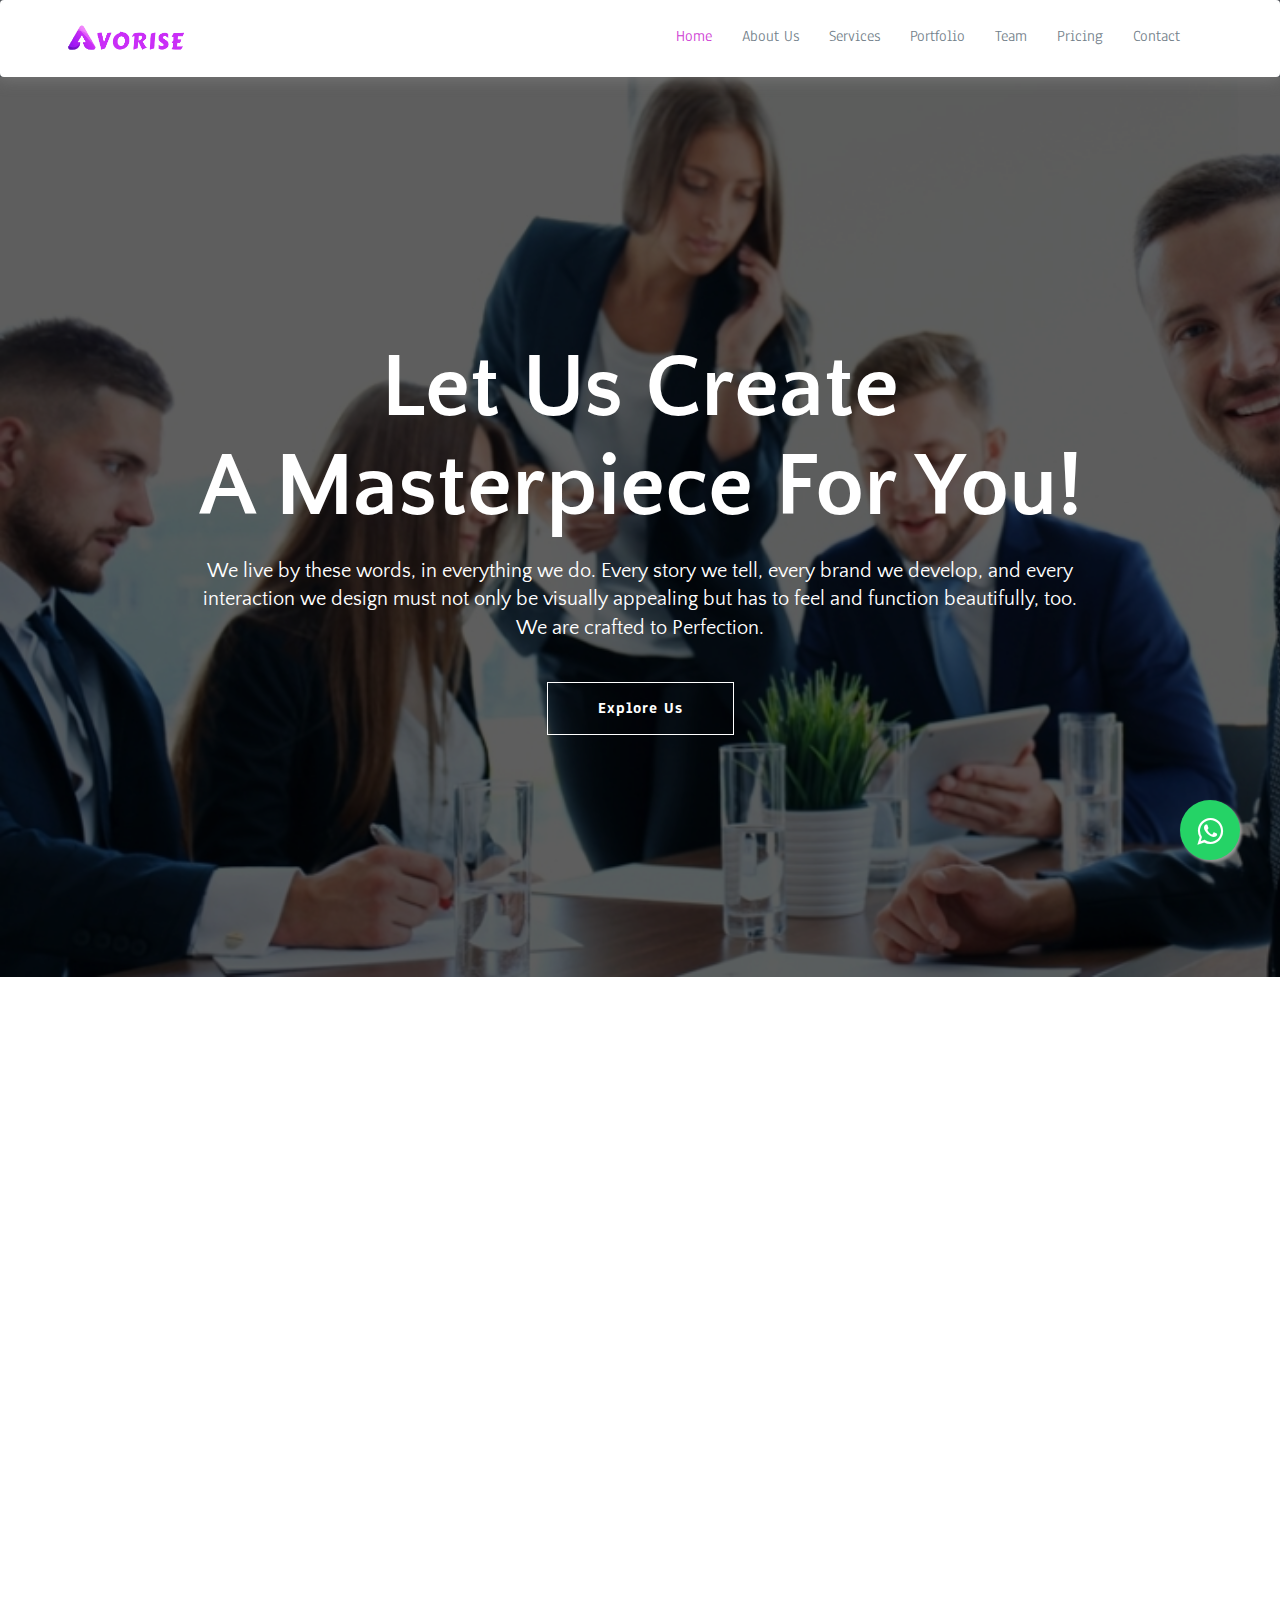
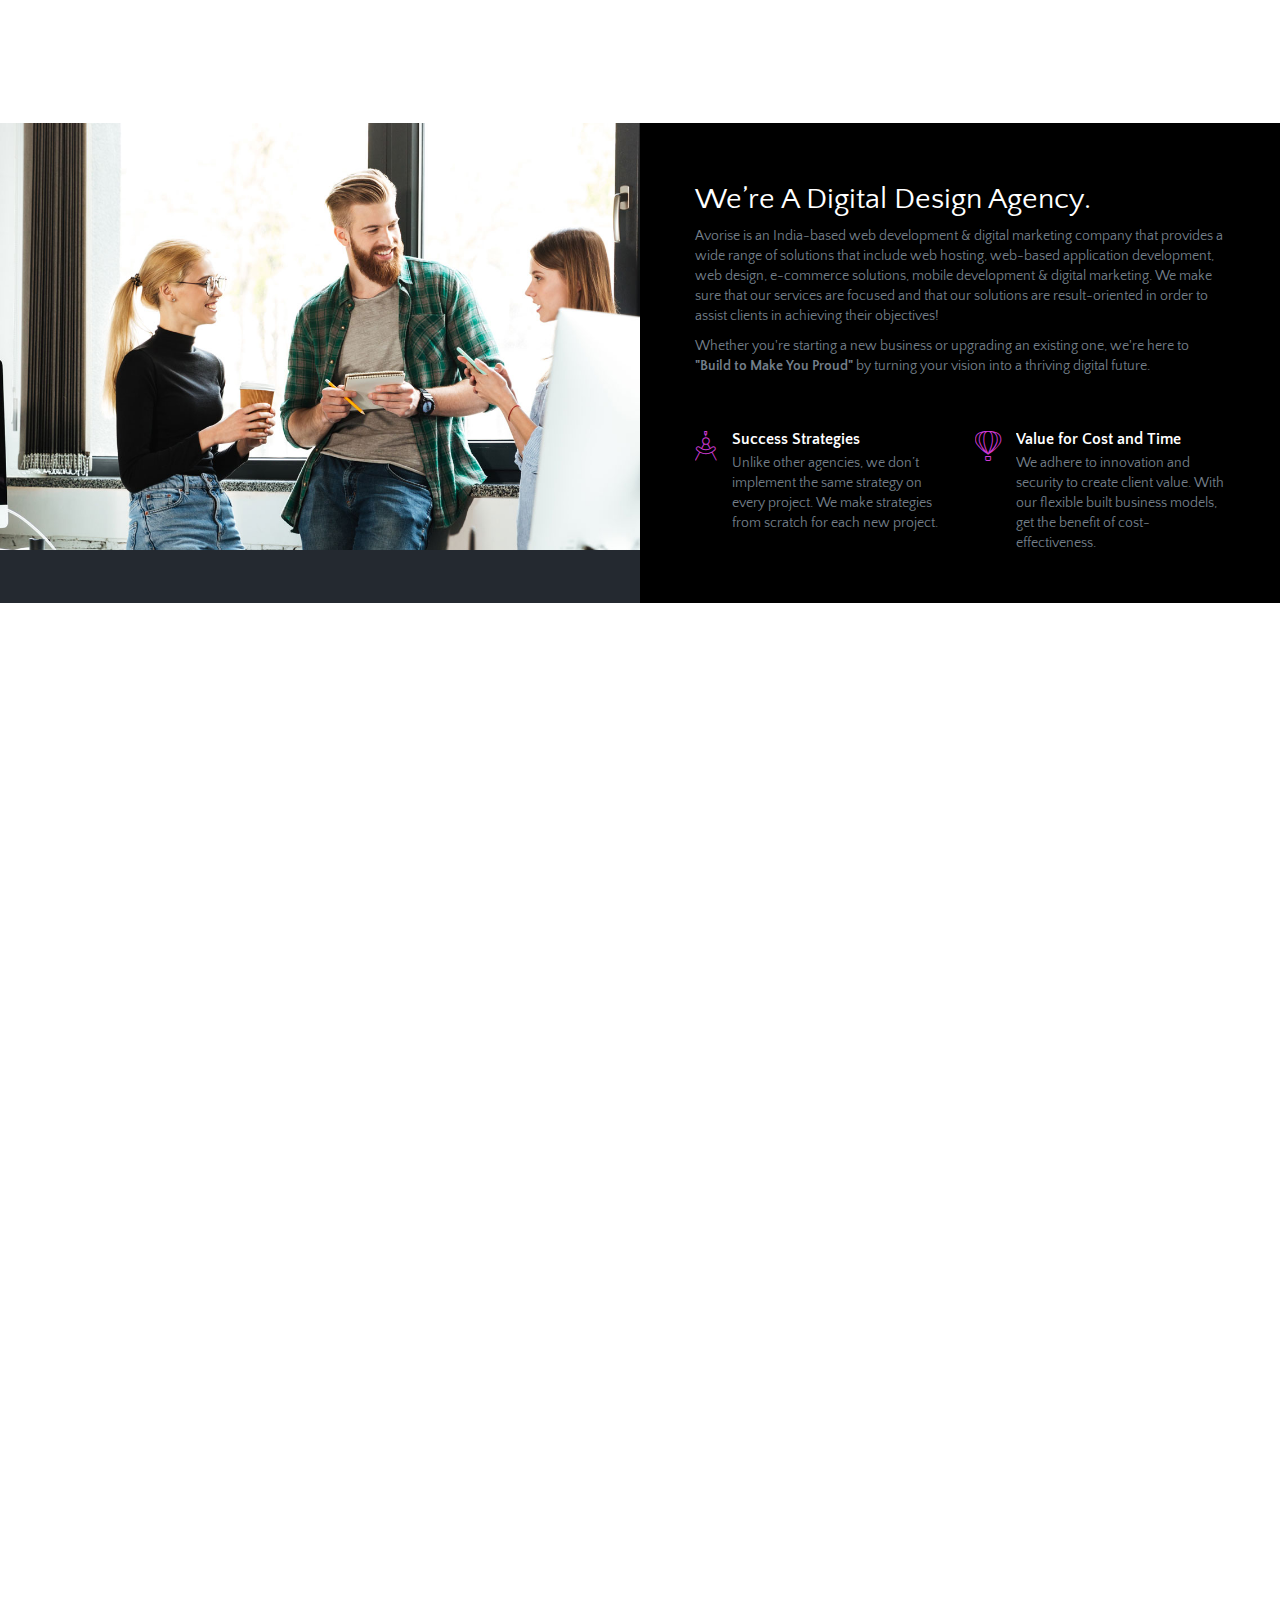
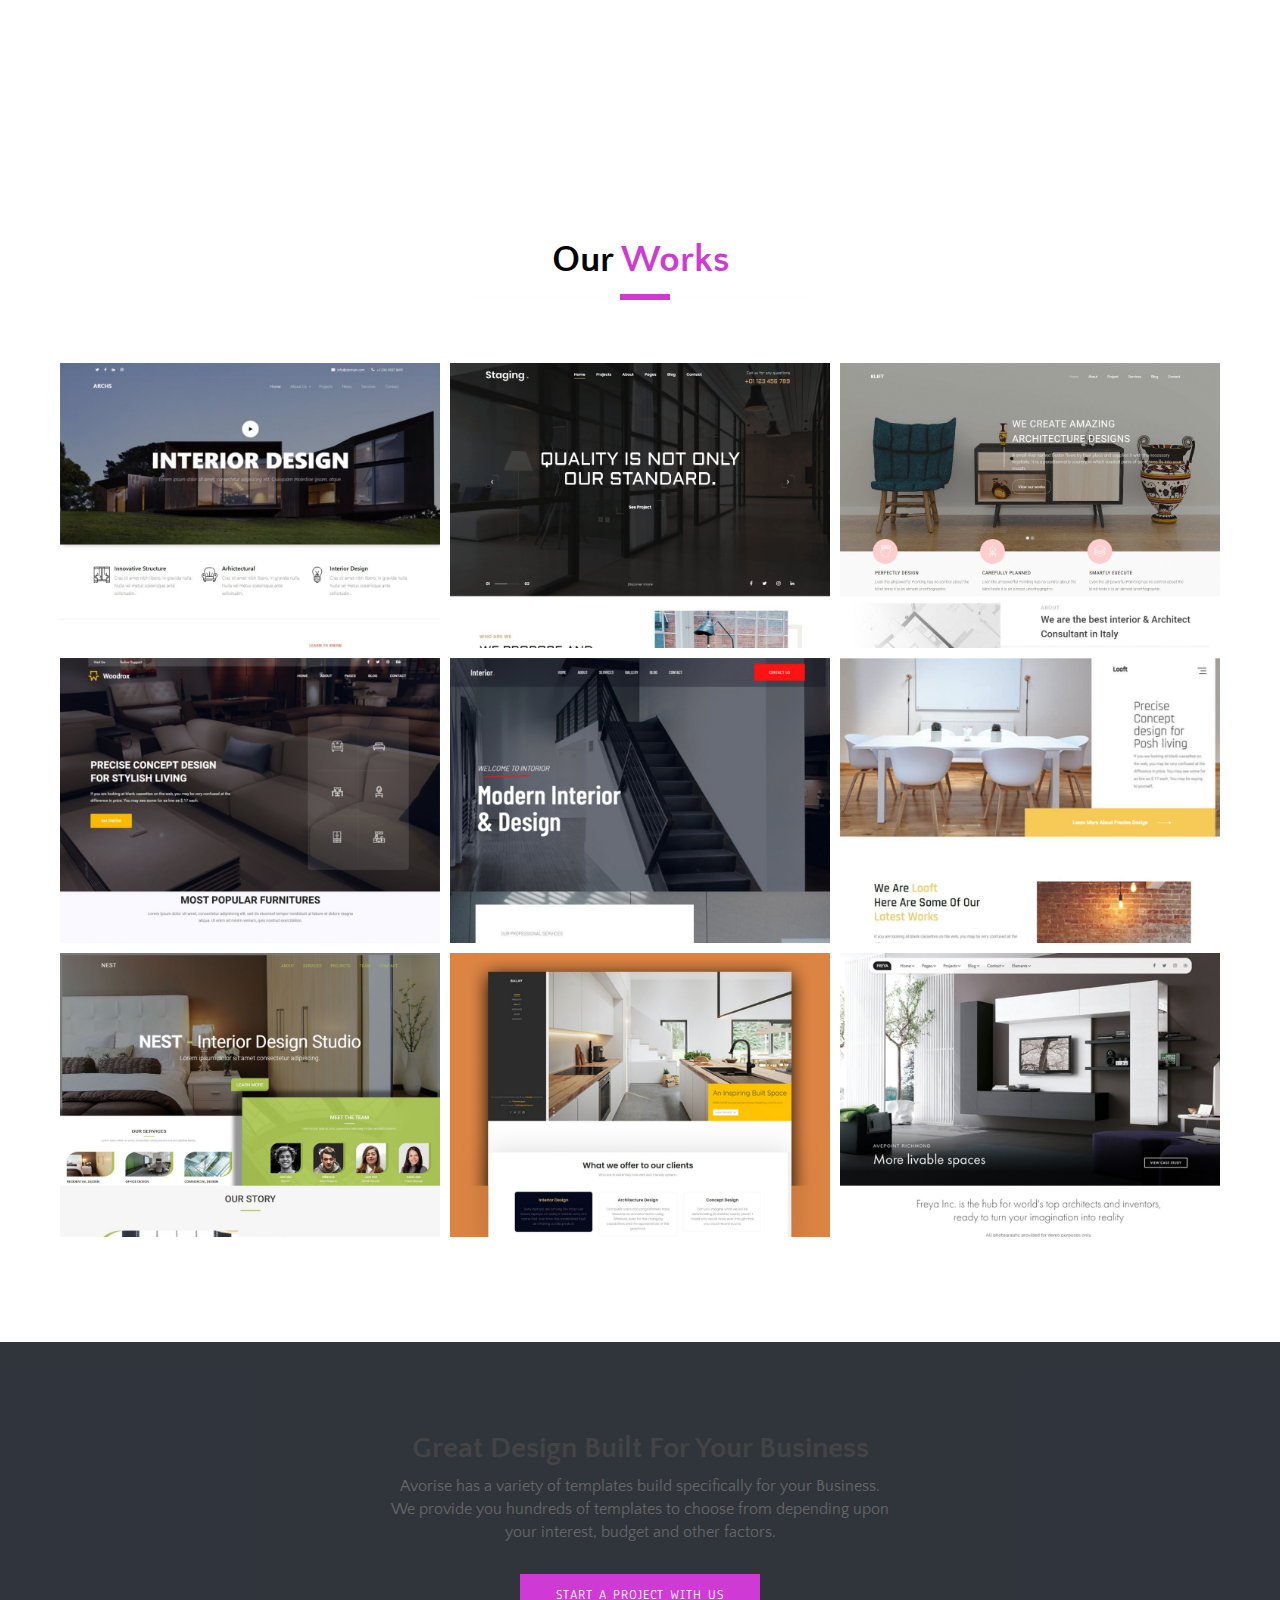
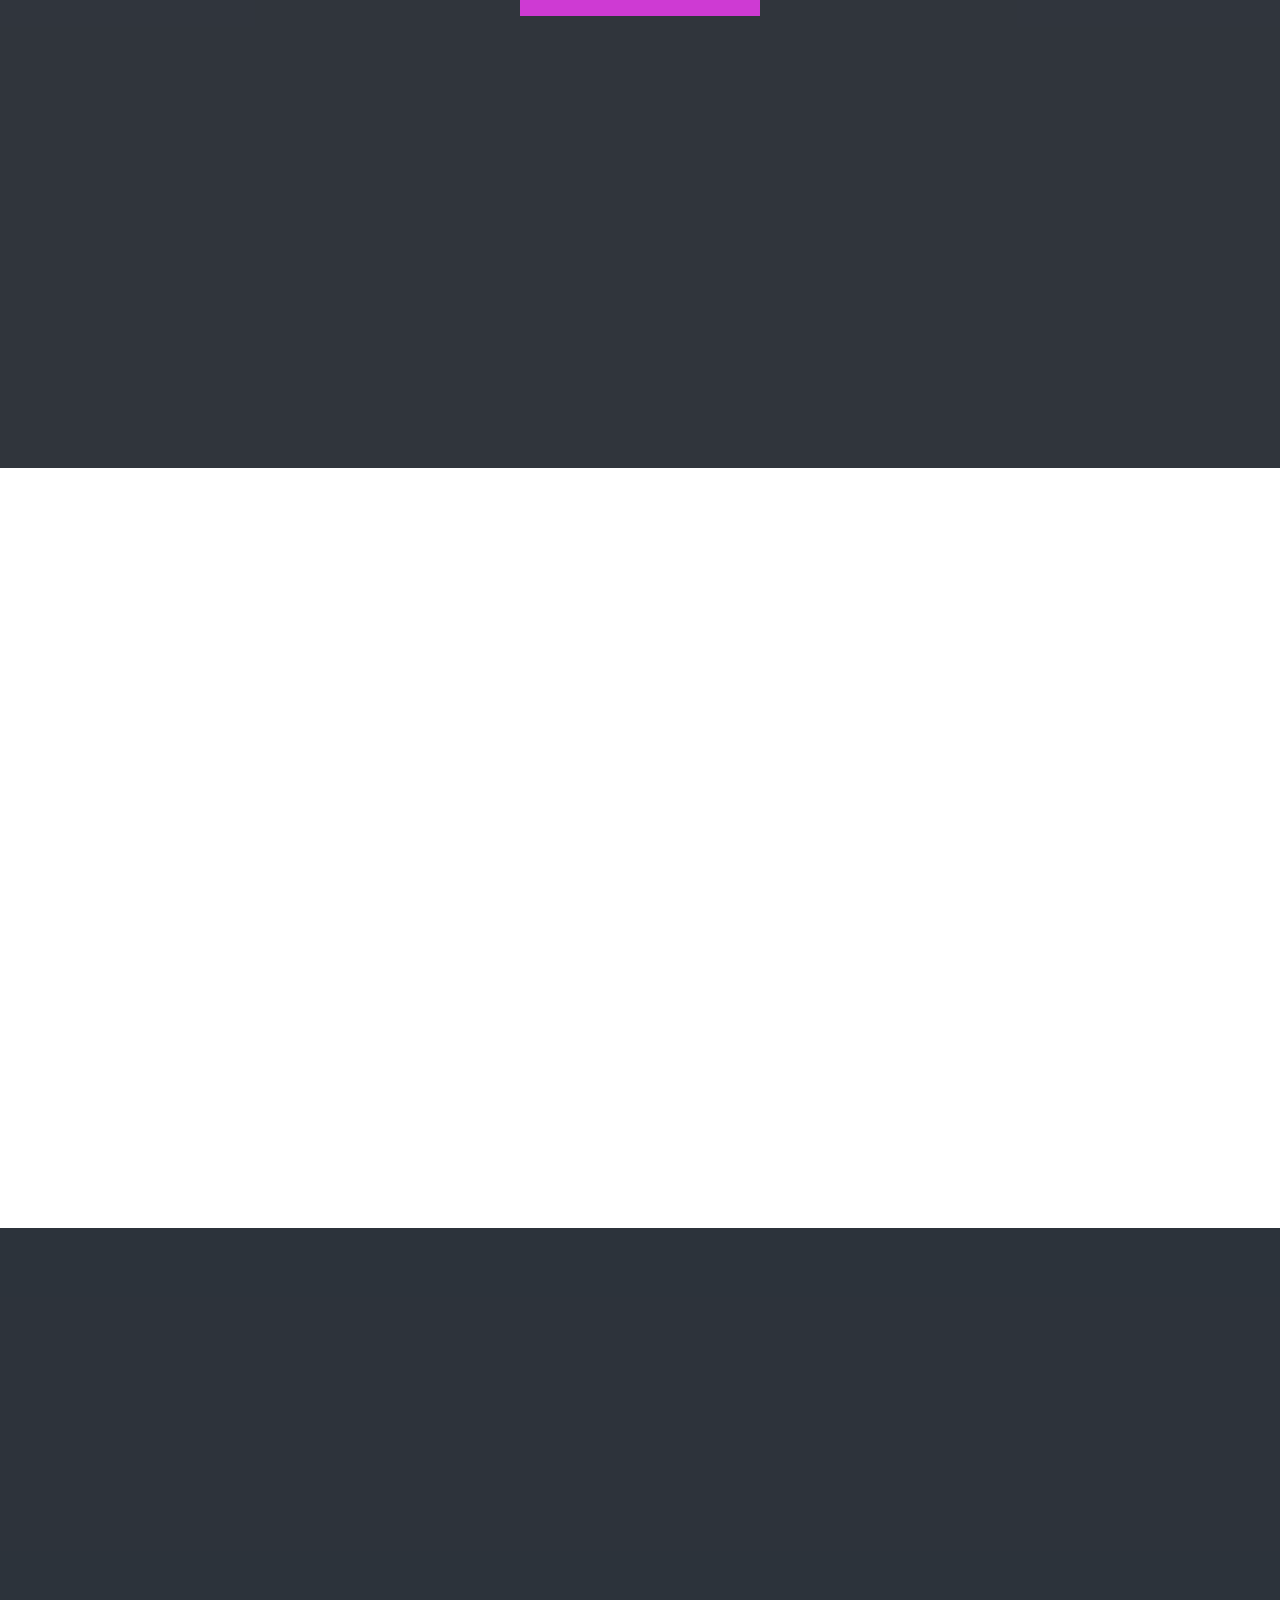
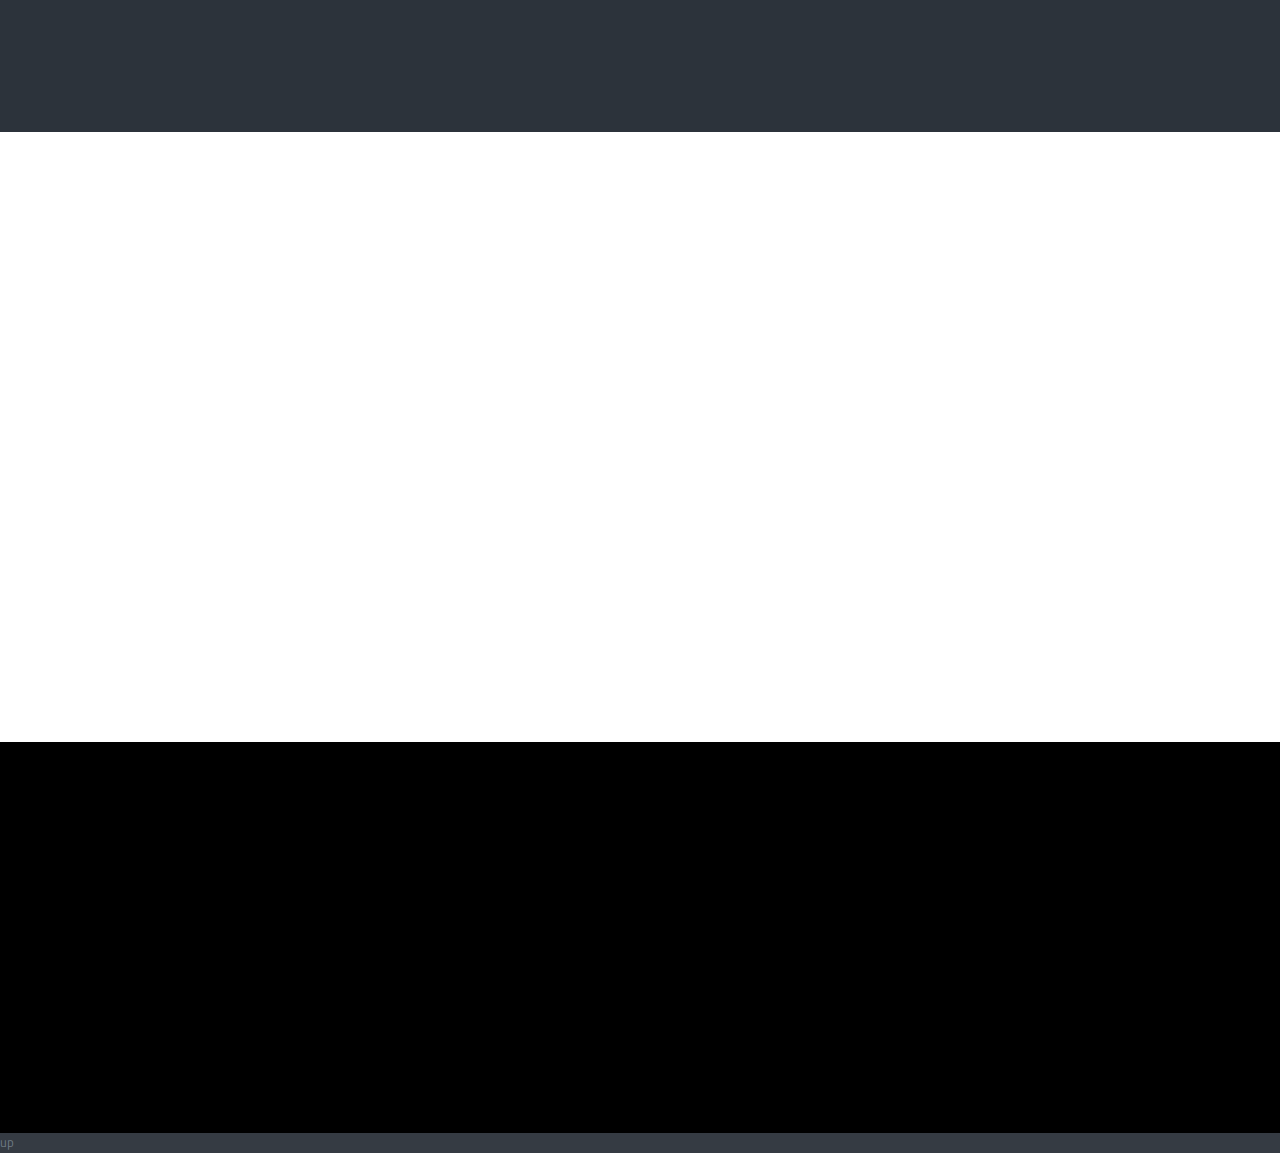
<file: index.html>
<!DOCTYPE html>
<!--[if lt IE 7]>      <html class="no-js lt-ie9 lt-ie8 lt-ie7"> <![endif]-->
<!--[if IE 7]>         <html class="no-js lt-ie9 lt-ie8"> <![endif]-->
<!--[if IE 8]>         <html class="no-js lt-ie9"> <![endif]-->
<!--[if gt IE 8]><!--> <html class="no-js"> <!--<![endif]-->
    <head>
		<meta http-equiv="Content-Type" content="text/html; charset=UTF-8">
        <meta name="description" content="Avorise - Web Development Company in Pune">
        
        <meta name="author" content="Avorise">
		
        <title>Avorise</title>
		
		<!-- Mobile Specific Meta
		================================================== -->
        <meta name="viewport" content="width=device-width, initial-scale=1">
		
		<!-- Favicon -->
		<!-- <link rel="shortcut icon" type="image/x-icon" href="img/favicon.png" /> -->
		
		<!-- CSS
		================================================== -->
		<!-- Fontawesome Icon font -->
        <link rel="stylesheet" href="plugins/themefisher-font/style.css">
		<!-- bootstrap.min css -->
        <link rel="stylesheet" href="plugins/bootstrap/dist/css/bootstrap.min.css">
		<!-- Animate.css -->
        <link rel="stylesheet" href="plugins/animate-css/animate.css">
        <!-- Magnific popup css -->
        <link rel="stylesheet" href="plugins/magnific-popup/dist/magnific-popup.css">
		<!-- Slick Carousel -->
        <link rel="stylesheet" href="plugins/slick-carousel/slick/slick.css">
        <link rel="stylesheet" href="plugins/slick-carousel/slick/slick-theme.css">
		<!-- Main Stylesheet -->
        <link rel="stylesheet" href="css/style.css">

		<link rel="stylesheet" href="https://maxcdn.bootstrapcdn.com/font-awesome/4.5.0/css/font-awesome.min.css">
		<a href="https://wa.link/5r2j1b" class="float" target="_blank">
		<i class="fa fa-whatsapp my-float"></i>
		</a>



			
    </head>
	
    <body id="body" data-spy="scroll" data-target=".navbar" data-offset="50">
	    <!--
	    Start Preloader
	    ==================================== -->
		<!-- <div id="preloader">
			<div class="preloader">
				<div class="sk-cube-grid">
				  <div class="sk-cube sk-cube1"></div>
				  <div class="sk-cube sk-cube2"></div>
				  <div class="sk-cube sk-cube3"></div>
				  <div class="sk-cube sk-cube4"></div>
				  <div class="sk-cube sk-cube5"></div>
				  <div class="sk-cube sk-cube6"></div>
				  <div class="sk-cube sk-cube7"></div>
				  <div class="sk-cube sk-cube8"></div>
				  <div class="sk-cube sk-cube9"></div>
				</div>
			</div>
		</div> -->
        <!--
        End Preloader
        ==================================== -->

 <!--
Welcome Slider
==================================== -->


 <!-- 
  Fixed Navigation
  ==================================== -->
    <header id="navigation" class="navbar navigation">
        <div class="container">
            <div class="navbar-header">
              <!-- responsive nav button -->
                <button type="button" class="navbar-toggle" data-toggle="collapse" data-target=".navbar-collapse">
                    <span class="sr-only">Toggle navigation</span>
                    <span class="icon-bar"></span>
                    <span class="icon-bar"></span>
                    <span class="icon-bar"></span>
                </button>
                <!-- /responsive nav button -->
    
                <!-- logo -->
                <a class="navbar-brand logo" href="#body">
                    <img src="images/logo.png" alt="Website Logo" /> 
                   
                </a>
            <!-- /logo -->
        </div>

        <!-- main nav -->
        <nav class="collapse navbar-collapse navbar-right" role="Navigation">
            <ul id="nav" class="nav navbar-nav navigation-menu">
                <li><a data-scroll href="#body">Home</a></li>
				<li><a data-scroll href="#about">About Us</a></li>
                <li><a data-scroll href="#services">Services</a></li>
                <li><a data-scroll href="#portfolio">Portfolio</a></li>
                <li><a data-scroll href="#our-team">Team</a></li>
                <li><a data-scroll href="#pricing">Pricing</a></li>                
                <!-- <li><a data-scroll href="#blog">Blog</a></li> -->
                <li><a data-scroll href="#contact-us">Contact</a></li>
            </ul>
        </nav>
        <!-- /main nav -->
  
      </div>
  </header>
  <!--
  End Fixed Navigation
  ==================================== -->

<section class="hero-area">
	<div class="block">		
		<h1>Let us create<br/> a masterpiece for you!</h1>
		<p>We live by these words, in everything we do. Every story we tell, every brand we develop, and 
			every interaction we design must not only be visually appealing but has to feel and function beautifully, too.<br> We are crafted to Perfection.</p>
		<a data-scroll href="#services" class="btn btn-transparent">Explore Us</a>
	</div>
</section>	




<!--
		Start About Section
		==================================== -->
		<section class="bg-one about section" id="about">
			<div class="container">
				<div class="row">
				
					<!-- section title -->
					<div class="title text-center wow fadeIn" data-wow-duration="1500ms" >
						<h2>About <span class="color">Us</span> </h2>
						<div class="border"></div>
					</div>
					<!-- /section title -->
					
					<!-- About item -->
					<div class="col-md-4 text-center wow fadeInUp" data-wow-duration="500ms" >
						<div class="block">							
							<div class="icon-box">
								<i class="tf-tools"></i>
							</div>					
							<!-- Express About Yourself -->
							<div class="content text-center">
								<h3 class="ddd">We're Creative</h3>								
								<p>All of our solutions begin with brand research,& everything we do is tailored to complement and work with the brand at hand. We're constantly exploring and innovating new things as required.</p>
							</div>
						</div>
					</div> 
					<!-- End About item -->
					
					<!-- About item -->
					<div class="col-md-4 text-center wow fadeInUp" data-wow-duration="500ms" data-wow-delay="250ms">
						<div class="block">
							<div class="icon-box">
								<i class="tf-strategy"></i>
							</div>
							<!-- Express About Yourself -->
							<div class="content text-center">
								<h3>We're Professional</h3>
								<p>Avorise has a group of dedicated leaders, original thinkers and proficient members, always ready to deliver the best services to the client under all circumstances.</p>
							</div>
						</div>
					</div> 
					<!-- End About item -->
					
					<!-- About item -->					
					<div class="col-md-4 text-center wow fadeInUp" data-wow-duration="500ms" data-wow-delay="500ms">
						<div class="block kill-margin-bottom">
							<div class="icon-box">
								<i class="tf-anchor2"></i>
							</div>
							<!-- Express About Yourself -->
							<div class="content text-center">
								<h3>We're Genius</h3>
								<p>We thrive on creating intelligent, integrated campaigns and smooth customer journeys. We know how to engage audiences and turn clicks into customers.</p>
							</div>
						</div>
					</div> 
					<!-- End About item -->

					
					
				</div> 		<!-- End row -->
			</div>   	<!-- End container -->
		</section>   <!-- End section -->
		



<section class="section about-2 padding-0 bg-dark" id="about-2">
	<div class="container-fluid">
		<div class="row">
			<div class="col-md-6 padding-0 ">
				<img class="img-responsive" src="images/about/about-business-man.jpg" alt="">
			</div>
			<div class="col-md-6" style="background-color: black;">
				<div class="content-block">
					<h2>We’re A Digital Design Agency.</h2>
					<p>Avorise is an India-based web development & digital marketing company that provides a wide range of solutions that 
						include web hosting, web-based application development, web design, e-commerce solutions, mobile development & digital
						marketing. We make sure that our services are focused and that our solutions are result-oriented in order to assist
						clients in achieving their objectives!</p>
					<p>Whether you're starting a new business or upgrading an existing one, we're here to <b>"Build to Make You Proud"</b> by 
						turning your vision into a thriving digital future.<br><br></p>
					<p>					</p>
					<div class="row">
						<div class="col-md-6">
							<div class="media">
								<div class="pull-left">
									<i class="tf-circle-compass"></i>	
								</div>
								<div class="media-body">
									<h4 class="media-heading">Success Strategies</h4>
									<p> Unlike other agencies, we don’t implement the same strategy on every project. We make strategies from scratch for each new project. </p>
								</div>
							</div>
						</div>
						<div class="col-md-6">
							<div class="media">
								<div class="pull-left">
									<i class="tf-hotairballoon"></i>	
								</div>
								<div class="media-body">
									<h4 class="media-heading">Value for Cost and Time</h4>
									<p>We adhere to innovation and security to create client value. With our flexible built business models, get the benefit of cost-effectiveness.</p>
								</div>
							</div>
						</div>
					</div>
				</div>
			</div>
		</div>
	</div>
</section>



<!-- Start Services Section
==================================== -->

<section id="services" class="bg-one section">
	<div class="container">
		<div class="row">
			
			<!-- section title -->
			<div class="title text-center wow fadeIn" data-wow-duration="500ms">
				<h2>Our <span class="color">Services</span></h2>
				<div class="border"></div>
			</div>
			<!-- /section title -->
			
            <!-- Single Service Item -->
			<article class="col-md-4 col-sm-6 col-xs-12 wow fadeInUp" data-wow-duration="500ms">
				<div class="service-block text-center" style="background-color:black;">
					<div class="service-icon text-center">
						<i class="tf-globe"></i>
					</div>
					<h3>Web Development</h3>
					<p>Both front-end and back-end development are included in our custom web development services. Whether it is enhancing an existing site or architecting an enterprise solution, our developers are up for the challenge.</p>
				</div>
			</article>
            <!-- End Single Service Item -->
            
            <!-- Single Service Item -->
			<article class="col-md-4 col-sm-6 col-xs-12 wow fadeInUp" data-wow-duration="500ms" data-wow-delay="200ms">
				<div class="service-block text-center" style="background-color:black;">
					<div class="service-icon text-center">
						<i class="tf-ion-laptop"></i>
					</div>
					<h3>Digital Marketing</h3>
					<p>More leads. More sales. More revenue. That's digital marketing services from Avorise. We help you build brand awareness, customer loyalty,<br> and client satisfaction with a<br> competitive marketing strategy.</p>
				</div>
			</article>
            <!-- End Single Service Item -->
            
            <!-- Single Service Item -->
			<article class="col-md-4 col-sm-6 col-xs-12 wow fadeInUp" data-wow-duration="500ms" data-wow-delay="400ms">
				<div class="service-block text-center" style="background-color:black;">
					<div class="service-icon text-center">
						<i class="tf-genius"></i>
					</div>
					<h3>UI / UX Designing</h3>
					<p>Avorise ensures that our client’s website is responsive on every device, so that no single customer is lost. We build responsive websites that respond to the user’s behavior and environment based on screen size, platform, & orientation.</p>
				</div>
			</article>
			<!-- End Single Service Item -->
			
			<!-- Single Service Item -->
			<article class="col-md-4 col-sm-6 col-xs-12 wow fadeInUp" data-wow-duration="500ms" data-wow-delay="200ms">
				<div class="service-block text-center" style="background-color:black;">
					<div class="service-icon text-center">
						<i class="tf-dial"></i>
					</div>
					<h3>Hosting Services</h3>
					<p>Avorise gets you a web host that’s stable, secure, and fast. Making your site easier to manage, and improve the experience of customers visiting you online.</p>
				</div>
			</article>
			<!-- End Single Service Item -->
			
			<!-- Single Service Item -->
			<article class="col-md-4 col-sm-6 col-xs-12 wow fadeInUp" data-wow-duration="500ms" data-wow-delay="400ms">
				<div class="service-block text-center" style="background-color:black;">
					<div class="service-icon text-center">
						<i class="tf-target3"></i>
					</div>
					<h3>Apps Development</h3>
					<p>Progressive Web App is the next best thing that we develop in the app experience. It responds much faster than a native app. Your business can offer cached app content browsed by users.</p>
				</div>
			</article>
			<!-- End Single Service Item -->
			
			<!-- Single Service Item -->
			<article class="col-md-4 col-sm-6 col-xs-12 wow fadeInUp" data-wow-duration="500ms" data-wow-delay="600ms">
				<div class="service-block text-center kill-margin-bottom" style="background-color:black;">
					<div class="service-icon text-center" >
						<i class="tf-lifesaver"></i>
					</div>
					<h3>Consultancy Content Writing</h3>
					<p>Our comprehensive business analysis aids in tracking the growth of an organization. We examine your current business challenges, prospects that could help boost your overall growth.</p>
				</div>
			</article>
			<!-- End Single Service Item -->
				
		</div> 		<!-- End row -->
	</div>   	<!-- End container -->
</section>   <!-- End section -->
	


<!-- Start Portfolio Section
		=========================================== -->
		
		<section class="portfolio section" id="portfolio" style="background-color: #ffff;">
			<div class="container">
				<div class="row " >
					<div class="col-lg-12">
					
						<!-- section title -->
						<div class="title text-center">
							<h2>Our <span class="color">Works</span></h2>
							<div class="border"></div>
						</div>
						<!-- /section title -->
					</div> <!-- /end col-lg-12 -->
				</div> <!-- end row -->
				<!-- <div class="row">
						<div class="col-md-12">
							<div class="portfolio-filter">
								<button  type="button" data-filter="all">All</button>
								<button type="button" data-filter=".photography">Photography</button>
								<button type="button" data-filter=".design">Design</button>
								<button type="button" data-filter=".development">Development</button>
							</div>
						</div>
					</div>  -->
					<div class="row portfolio-items-wrapper">
						<div class="mix col-md-4 design">
							<!-- <div class="portfolio-block"> -->
								<a href="https://fantasys.in/templates/interior/archs-master/"><img class="img-responsive" src="images/portfolio/in1.jpg" alt=""></a>
								
								<!-- <div class="caption">

									<a class="search-icon image-popup" data-effect="mfp-with-zoom" href="images/portfolio/portfolio-1.jpg" data-lightbox="image-1">
										<i class="tf-ion-android-search"></i>
									</a>
									<h4><a href="">Tag Design</a></h4>
									<p>Lorem ipsum dolor sit amet consectetur adipisicing elit. Ullam, nemo!</p>
								</div> -->
							<!-- </div> -->
						</div>
						<div class="mix col-md-4 design">
							<a href="https://fantasys.in/templates/interior/staging-main/"><img class="img-responsive" src="images/portfolio/in2.jpg" alt=""></a>
							<!-- <div class="portfolio-block">
									<img class="img-responsive" src="images/portfolio/in2.jpg" alt="">
									<div class="caption">
										<a class="search-icon image-popup" data-effect="mfp-with-zoom" href="images/portfolio/portfolio-2.jpg" data-lightbox="image-1">
											<i class="tf-ion-android-search"></i>
										</a>
										<h4><a href="">Sound system</a></h4>
										<p>Lorem ipsum dolor sit amet consectetur adipisicing elit. Ullam, nemo!</p>
									</div>
								</div> -->
						</div>
						<div class="mix col-md-4 design development">
							<a href="https://fantasys.in/templates/interior/klift-master/"><img class="img-responsive" src="images/portfolio/in3.jpg" alt=""></a>
							<!-- <div class="portfolio-block">
									<img class="img-responsive" src="images/portfolio/in3.jpg" alt="">
									<div class="caption">
										<a class="search-icon image-popup" data-effect="mfp-with-zoom" href="images/portfolio/portfolio-3.jpg" data-lightbox="image-1">
											<i class="tf-ion-android-search"></i>
										</a>
										<h4><a href="">Clock Product</a></h4>
										<p>Lorem ipsum dolor sit amet consectetur adipisicing elit. Ullam, nemo!</p>
									</div>
								</div> -->
						</div>
						<div class="mix col-md-4 photography development">
							<a href="https://fantasys.in/templates/interior/woodrox-gh-pages/	"><img class="img-responsive" src="images/portfolio/in4.jpg" alt=""></a>
							<!-- <div class="portfolio-block">
									<img class="img-responsive" src="images/portfolio/in4.jpg" alt="">
									<div class="caption">
										<a class="search-icon image-popup" data-effect="mfp-with-zoom" href="images/portfolio/portfolio-4.jpg" data-lightbox="image-1">
											<i class="tf-ion-android-search"></i>
										</a>
										<h4><a href="">Bottol Label</a></h4>
										<p>Lorem ipsum dolor sit amet consectetur adipisicing elit. Ullam, nemo!</p>
									</div>
								</div> -->
						</div>
						<div class="mix col-md-4 design">
							<a href="https://fantasys.in/templates/interior/theinterior-master/"><img class="img-responsive" src="images/portfolio/in5.jpg" alt=""></a>
							<!-- <div class="portfolio-block">
									<img class="img-responsive" src="images/portfolio/in5.jpg" alt="">
									<div class="caption">
										<a class="search-icon image-popup" data-effect="mfp-with-zoom" href="images/portfolio/portfolio-5.jpg" data-lightbox="image-1">
											<i class="tf-ion-android-search"></i>
										</a>
										<h4><a href="">Shopping Bag</a></h4>
										<p>Lorem ipsum dolor sit amet consectetur adipisicing elit. Ullam, nemo!</p>
									</div>
								</div> -->
						</div>
						<div class="mix col-md-4 photography" >
							<a href="https://fantasys.in/templates/interior/loaft-master/"><img class="img-responsive" src="images/portfolio/in6.jpg" alt=""></a>
							<!-- <div class="portfolio-block">
									<img class="img-responsive" src="images/portfolio/in6.jpg" alt="">
									<div class="caption">
										<a class="search-icon image-popup" data-effect="mfp-with-zoom" href="images/portfolio/portfolio-6.jpg" data-lightbox="image-1">
											<i class="tf-ion-android-search"></i>
										</a>
										<h4><a href="">Tag Design</a></h4>
										<p>Lorem ipsum dolor sit amet consectetur adipisicing elit. Ullam, nemo!</p>
									</div>
								</div> -->
						</div>
						<div class="mix col-md-4 design">
							<a href="https://fantasys.in/templates/interior/nest-master/"><img class="img-responsive" src="images/portfolio/in7.jpg" alt=""></a>
							<!-- <div class="portfolio-block">
									<img class="img-responsive" src="images/portfolio/in7.jpg" alt="">
									<div class="caption">
										<a class="search-icon image-popup" data-effect="mfp-with-zoom" href="images/portfolio/portfolio-7.jpg" data-lightbox="image-1">
											<i class="tf-ion-android-search"></i>
										</a>
										<h4><a href="">Business Card</a></h4>
										<p>Lorem ipsum dolor sit amet consectetur adipisicing elit. Ullam, nemo!</p>
									</div>
								</div> -->
						</div>
						<div class="mix col-md-4 design">
							<a href=""><img class="img-responsive" src="images/portfolio/in8.jpg" alt=""></a>
							<!-- <div class="portfolio-block">
									<img class="img-responsive" src="images/portfolio/in8.jpg" alt="">
									<div class="caption">
										<a class="search-icon image-popup" data-effect="mfp-with-zoom" href="images/portfolio/portfolio-8.jpg" data-lightbox="image-1">
											<i class="tf-ion-android-search"></i>
										</a>
										<h4><a href="">Stationary Design</a></h4>
										<p>Lorem ipsum dolor sit amet consectetur adipisicing elit. Ullam, nemo!</p>
									</div>
								</div> -->
						</div>
						<div class="mix col-md-4  photography development">
							<a href=""><img class="img-responsive" src="images/portfolio/in9.jpg" alt=""></a>
							<!-- <div class="portfolio-block">
								<img class="img-responsive" src="images/portfolio/in9.jpg" alt="">
								<div class="caption">
									<a class="search-icon image-popup" data-effect="mfp-with-zoom" href="images/portfolio/portfolio-1.jpg" data-lightbox="image-1">
										<i class="tf-ion-android-search"></i>
									</a>
									<h4><a href="">Tag Design</a></h4>
									<p>Lorem ipsum dolor sit amet consectetur adipisicing elit. Ullam, nemo!</p>
								</div>
							</div> -->
						</div>
															
					</div>
						

						
			</div>	<!-- end container -->
		</section>   <!-- End section -->



		<!--
Start Call To Action
==================================== -->
<section class="call-to-action section-sm bg-1 overly">
	<div class="container">
		<div class="row">
			<div class="col-md-12 text-center">
				<h2>Great Design Built For Your Business</h2>
				<p>Avorise has a variety of templates build specifically for your Business.<br> We provide you hundreds of templates to choose from depending upon<br> your interest, budget and other factors.</p>
				<a href="https://wa.link/5r2j1b" class="btn btn-main">Start a project with us</a>
			</div>
		</div> 		<!-- End row -->
	</div>   	<!-- End container -->
</section>   <!-- End section -->

<!--
Start Counter Section
==================================== -->
		
<section id="counter" class="parallax-section bg-1 section overly">
	<div class="container">
		<div class="row">
		
			<!-- first count item -->
			<div class="col-md-3 col-sm-6 col-xs-12 text-center wow fadeInDown" data-wow-duration="500ms">
				<div class="counters-item">
					<i class="tf-ion-android-happy"></i>
					<span data-speed="3000" data-to="320">320</span>
					<h3>Happy Clients</h3>
				</div>
			</div>
			<!-- end first count item -->
		
			<!-- second count item -->
			<div class="col-md-3 col-sm-6 col-xs-12 text-center wow fadeInDown" data-wow-duration="500ms" data-wow-delay="200ms">
				<div class="counters-item">
					<i class="tf-ion-archive"></i>
					<span data-speed="3000" data-to="565">565</span>
					<h3>Projects completed</h3>
				</div>
			</div>
			<!-- end second count item -->
		
			<!-- third count item -->
			<div class="col-md-3 col-sm-6 col-xs-12 text-center wow fadeInDown" data-wow-duration="500ms" data-wow-delay="400ms">
				<div class="counters-item">
					<i class="tf-ion-thumbsup"></i>
					<span data-speed="3000" data-to="95">95</span>
					<h3>Positive feedback</h3>
					
				</div>
			</div>
			<!-- end third count item -->
			
			<!-- fourth count item -->
			<div class="col-md-3 col-sm-6 col-xs-12 text-center wow fadeInDown" data-wow-duration="500ms" data-wow-delay="600ms">
				<div class="counters-item kill-margin-bottom">
					<i class="tf-ion-coffee"></i>
					<span data-speed="3000" data-to="2500">2500</span>
					<h3>Cups of Coffee</h3>
				</div>
			</div>
			<!-- end fourth count item -->
			
		</div> 		<!-- end row -->
	</div>   	<!-- end container -->
</section>   <!-- end section -->

<!-- 
Start Our Team
=========================================== -->

<section id="our-team" class="section" style="background-color: #ffff;">
	<div class="container">
		<div class="row">
		
			<!-- section title -->
			<div class="title text-center wow fadeInUp" data-wow-duration="500ms">
				<h2>Our <span class="color">Team</span></h2>
				<div class="border"></div>
			</div>
			<!-- /section title -->
			
			<!-- team member -->
			<div class="col-md-3 col-sm-6 col-xs-12  wow fadeInDown" data-wow-duration="500ms">
               <div class="team-member">
					<div class="member-photo">
						<!-- member photo -->
						<img class="img-responsive" src="images/team/team-1.png" alt="Meghna">
						<!-- /member photo -->
						
						<!-- member social profile -->
						<div class="mask">
							<ul class="list-inline">
								<li><a href="#"><i class="tf-ion-social-facebook"></i></a></li>
								<li><a href="#"><i class="tf-ion-social-twitter"></i></a></li>
								<li><a href="#"><i class="tf-ion-social-linkedin"></i></a></li>
								<li><a href="#"><i class="tf-ion-social-dribbble-outline"></i></a></li>
							</ul>
						</div>
						<!-- /member social profile -->
					</div>
					
					<!-- member name & designation -->
					<div class="member-meta">
						<h4>Akshay Bhalke</h4>
						<span>Co-Founder</span>
						<p>Co-Founder & Head of Devlopment Team , Contact for more information releted Devlopment</p>
					</div>
					<!-- /member name & designation -->
					<!-- /about member -->
				   
               </div>
            </div>
			<!-- end team member -->
			
			<!-- team member -->
			<div class="col-md-3 col-sm-6 col-xs-12 wow fadeInDown" data-wow-duration="500ms" data-wow-delay="200ms">
               <div class="team-member">
					<div class="member-photo">
						<!-- member photo -->
						<img class="img-responsive" src="images/team/team-2.jpg" alt="Meghna">
						<!-- /member photo -->
						
						<!-- member social profile -->
						<div class="mask">
							<ul class="list-inline">
								<li><a href="#"><i class="tf-ion-social-facebook"></i></a></li>
								<li><a href="#"><i class="tf-ion-social-twitter"></i></a></li>
								<li><a href="#"><i class="tf-ion-social-linkedin"></i></a></li>
								<li><a href="#"><i class="tf-ion-social-dribbble-outline"></i></a></li>
							</ul>
						</div>
						<!-- /member social profile -->
					</div>
					
					<!-- member name & designation -->
					<div class="member-meta">
						<h4>Nirmal Chaudhari</h4>
						<span>Co-Founder</span>
						<p>Co-Founder & Head of Design Team ,Contact for more information releted Designing</p>
					</div>
					<!-- /member name & designation -->
					<!-- /about member -->
				</div>
            </div>
			<!-- end team member -->
			
			<!-- team member -->
			<div class="col-md-3 col-sm-6 col-xs-12 wow fadeInDown" data-wow-duration="500ms" data-wow-delay="400ms">
               <div class="team-member">
					<div class="member-photo">
						<!-- member photo -->
						<img class="img-responsive" src="images/team/team-3.jpg" alt="Meghna">
						<!-- /member photo -->
						
						<!-- member social profile -->
						<div class="mask">
							<ul class="list-inline">
								<li><a href="#"><i class="tf-ion-social-facebook"></i></a></li>
								<li><a href="#"><i class="tf-ion-social-twitter"></i></a></li>
								<li><a href="#"><i class="tf-ion-social-linkedin"></i></a></li>
								<li><a href="#"><i class="tf-ion-social-dribbble-outline"></i></a></li>
							</ul>
						</div>
						<!-- /member social profile -->
					</div>
					
					<!-- member name & designation -->
					<div class="member-meta">
						<h4>Sneha Ingle</h4>
						<span>Business Development Head</span>
						<p>Lorem ipsum dolor sit dipisicing elit. Aspernatur necessitatibus ullam, culpa odio.</p>
					</div>
					<!-- /member name & designation -->
					<!-- /about member -->
               </div>
            </div>
			<!-- end team member -->
			
			<!-- team member -->
			<div class="col-md-3 col-sm-6 col-xs-12 wow fadeInDown" data-wow-duration="500ms" data-wow-delay="600ms">
               <div class="team-member">
					<div class="member-photo">
						<!-- member photo -->
						<img class="img-responsive" src="images/team/team-4.jpg" alt="Meghna">
						<!-- /member photo -->
						
						<!-- member social profile -->
						<div class="mask">
							<ul class="list-inline">
								<li><a href="#"><i class="tf-ion-social-facebook"></i></a></li>
								<li><a href="#"><i class="tf-ion-social-twitter"></i></a></li>
								<li><a href="#"><i class="tf-ion-social-linkedin"></i></a></li>
								<li><a href="#"><i class="tf-ion-social-dribbble-outline"></i></a></li>
							</ul>
						</div>
						<!-- /member social profile -->
					</div>
					
					<!-- member name & designation -->
					<div class="member-meta">
						<h4>Mo. Kha. Alamgir</h4>
						<span>Business Development Head</span>
						<p>Lorem ipsum dolor sit amet consectetu Aspernatur necessitatibus ullam, culpa.</p>
					</div>
					<!-- /member name & designation -->
					<!-- /about member -->
               </div>
            </div>
			<!-- end team member -->
			
		</div>  	<!-- End row -->
	</div>   	<!-- End container -->
</section>   <!-- End section -->



<!-- Start Team Skills
		=========================================== -->
		
		<!-- <section id="team-skills" class="parallax-section section section-bg overly">
			<div class="container">
				<div class="row" >
					
					<div class="col-md-12">
						<div class="title text-center">
							<h2>Our <span class="color">Skills</span></h2>
							<div class="border"></div>
						</div>
					</div>
				
				</div>  		
				<div class="row">
					<div class="col-md-6">
						<h2>We’ve skilled in wide range of web and <br>
							Other digital market tools.</h2>
							<p>Lorem, ipsum dolor sit amet consectetur adipisicing elit. Perspiciatis magni explicabo cum aperiam recusandae sunt accusamus totam. Quidem quos fugiat sapiente numquam accusamus quas hic, itaque in libero reiciendis tempora!</p>
							<img class="img-responsive" src="images/about/company-growth.png" alt="">
					</div>
					<div class="col-md-6">
						<ul class="skill-bar">
							<li>
								<p><span>01-</span> Business Development</p>
								<div class="progress">
									<div class="progress-bar" role="progressbar" aria-valuenow="70"
									aria-valuemin="0" aria-valuemax="100" style="width:90%">
									</div>
								</div>
							</li>
							<li>
								<p><span>02-</span> Analysis</p>
								<div class="progress">
									<div class="progress-bar" role="progressbar" aria-valuenow="70"
									aria-valuemin="0" aria-valuemax="100" style="width:70%">
									</div>
								</div>
							</li>
							<li>
								<p><span>03-</span> Design</p>
								<div class="progress">
									<div class="progress-bar" role="progressbar" aria-valuenow="70"
									aria-valuemin="0" aria-valuemax="100" style="width:85%">
									</div>
								</div>
							</li>
							<li>
								<p><span>04-</span> IOS Development</p>
								<div class="progress">
									<div class="progress-bar" role="progressbar" aria-valuenow="70"
									aria-valuemin="0" aria-valuemax="100" style="width:60%">
									</div>
								</div>
							</li>
							<li>
									<p><span>04-</span> Andriod Development</p>
									<div class="progress">
										<div class="progress-bar" role="progressbar" aria-valuenow="70"
										aria-valuemin="0" aria-valuemax="100" style="width:94%">
										</div>
									</div>
								</li>
						</ul>
					</div>
				</div>
			</div>   	
		</section>  -->
		 <!-- End section -->
		



<!-- Start Testimonial
		=========================================== -->

<section id="testimonial" class="testimonial overly section bg-2">
	<div class="container">
		<div class="row">				
			<div class="col-lg-12">
				<!-- testimonial wrapper -->
				<div id="testimonials" class="wow fadeInUp" data-wow-duration="500ms" data-wow-delay="100ms">
				
					<!-- testimonial single -->
					<div class="item text-center">
						
						<!-- client photo -->
						<div class="client-thumb">
							<img src="images/team/client-1.jpg" class="img-responsive" alt="Meghna">
						</div>
						<!-- /client photo -->
						
						<!-- client info -->
						<div class="client-info">
							<div class="client-meta">
								<h3>Santosh Jagdale</h3>
								<span>Jan 26, 2020</span>
							</div>
							<div class="client-comment">
								<p>We hired Avorise for one of our websites and are now using their services for three other firms, with excellent results.</p>
							</div>
						</div>
						<!-- /client info -->
					</div>
					<!-- /testimonial single -->
				
					<!-- testimonial single -->
					<div class="item text-center">
						
						<!-- client photo -->
						<div class="client-thumb">
							<img src="images/team/client-2.jpg" class="img-responsive" alt="Meghna">
						</div>
						<!-- /client photo -->
						
						<!-- client info -->
						<div class="client-info">
							<div class="client-meta">
								<h3>Priya Chawla</h3>
								<span>March 26, 2020</span>
							</div>
							<div class="client-comment">
								<p>"Avorise generated a total of 150 leads for a startup strategy business. The project was finished on time and within budget. Their highly communicative and time-oriented approach helped them meet project’s defined deadline.”</p>
							</div>
						</div>
						<!-- /client info -->
					</div>
					<!-- /testimonial single -->
				
					<!-- testimonial single -->
					<div class="item text-center">
						
						<!-- client photo -->
						<div class="client-thumb">
							<img src="images/team/client-1.jpg" class="img-responsive" alt="Meghna">
						</div>
						<!-- /client photo -->
						
						<!-- client info -->
						<div class="client-info">
							<div class="client-meta">
								<h3>Sejal Roy</h3>
								<span>May 16, 2021</span>
							</div>
							<div class="client-comment">
								<p>The best thing about Avorise is that they are trustworthy and reliable. They follow through on their promises. For SEO, I definitely suggest Avorise.</p>
							</div>
						</div>
						<!-- /client info -->
					</div>
					<!-- /testimonial single -->
					
				</div>		<!-- end testimonial wrapper -->
			</div> 		<!-- end col lg 12 -->
		</div>	    <!-- End row -->
	</div>       <!-- End container -->
</section>    <!-- End Section -->

	
<!--
Start Blog Section
=========================================== -->
		
<!-- <section id="blog" class="section">
	<div class="container">
		<div class="row"> -->

			<!-- section title -->
			<!-- <div class="title text-center wow fadeInDown">
				<h2> Latest <span class="color">Posts</span></h2>
			<div class="border"></div>
			</div> -->
			<!-- /section title -->

		<!-- 	<div class="clearfix"> -->
			
				<!-- single blog post -->
				<!-- <article class="col-md-4 col-sm-6 col-xs-12 clearfix wow fadeInUp" data-wow-duration="500ms">
					<div class="post-block">
						<div class="media-wrapper">
							<img src="images/blog/blog-post-1.jpg" alt="amazing caves coverimage" class="img-responsive">
						</div>
						
						<div class="content">
							<h3><a href="">Simple Image Post</a></h3>
							<p>Anim pariatur cliche reprehenderit, enim eiusmod high life accusamus terry richardson ad squid. 3 wolf moon officia aute, non skateboard dolor brunch.</p>
							<a class="btn btn-transparent" href="single-post.html">Read more</a>
						</div>
					</div>						
				</article> -->
				<!-- /single blog post -->
				
				<!-- single blog post -->
				<!-- <article class="col-md-4 col-sm-6 col-xs-12 wow fadeInUp" data-wow-duration="500ms" data-wow-delay="200ms">
					<div class="post-block">
						<div id="gallery-post" class="media-wrapper">
							<div class="item">
								<img src="images/blog/blog-post-2.jpg" alt="blog post" class="img-responsive">
							</div>
							<div class="item">
								<img src="images/blog/blog-post-3.jpg" alt="blog post" class="img-responsive">
							</div>
							<div class="item">
								<img src="images/blog/blog-post-1.jpg" alt="blog post | Meghna" class="img-responsive">
							</div>
						</div>
						
						<div class="content">
							<h3><a href="">Simple Slider Post</a></h3>
							<p>Anim pariatur cliche reprehenderit, enim eiusmod high life accusamus terry richardson ad squid. 3 wolf moon officia aute, non skateboard dolor brunch.</p>
							<a class="btn btn-transparent" href="single-post.html">Read more</a>
						</div>
					</div>						
				</article> -->
				<!-- end single blog post -->
				
				<!-- single blog post -->
				<!-- <article class="col-md-4 col-sm-6 col-xs-12 wow fadeInUp" data-wow-duration="500ms" data-wow-delay="400ms">
					<div class="post-block">
						<div class="media-wrapper">
							<img src="images/blog/blog-post-3.jpg" alt="amazing caves coverimage" class="img-responsive">
						</div>
						
						<div class="content">
							<h3><a href="">Simple Image Post</a></h3>
							<p>Anim pariatur cliche reprehenderit, enim eiusmod high life accusamus terry richardson ad squid. 3 wolf moon officia aute, non skateboard dolor brunch.</p>
							<a class="btn btn-transparent" href="single-post.html">Read more</a>
						</div>
					</div>						
				</article> -->
				<!-- end single blog post -->
			<!-- </div>

			<div class="all-post text-center">
				<a class="btn btn-main" href="#">View All Post</a>
			</div>

		</div> --> <!-- end row 
	</div>end container -->
<!-- </section>  end section --> 




<!-- Srart Contact Us
=========================================== -->		
<section id="contact-us" class="contact-us section-bg">
	<div class="container">
		<div class="row">
			
			<!-- section title -->
			<div class="title text-center wow fadeIn" data-wow-duration="500ms">
				<h2>Get In <span class="color">Touch</span></h2>
				<div class="border"></div>
			</div>
			<!-- /section title -->
			
			<!-- Contact Details -->
			<div class="contact-info col-md-6 wow fadeInUp" data-wow-duration="500ms">
				<p style="font-size: 30px; "><b>Contact Details</b></p>
				
				<div class="contact-details">
					<div class="con-info clearfix">
						<i class="tf-map-pin"></i>
						<span>Avorise Systems, Kharadi ,<br>Pune, Maharastra</span>
					</div>
					
					<div class="con-info clearfix">
						<i class="tf-ion-ios-telephone-outline"></i>	
						<span>Phone: +91 9172389138</span>
					</div>
					
					
					
					<div class="con-info clearfix">
						<i class="tf-ion-ios-email-outline"></i>
						<span>Email: contact@avorise.in</span>
					</div>
				</div>
			</div>
			<!-- / End Contact Details -->
				
			<!-- Contact Form -->
			<div class="contact-form col-md-6 wow fadeInUp" data-wow-duration="500ms" data-wow-delay="300ms">
				<form id="contact-form" method="post" action="sendmail.php" role="form">
				
					<div class="form-group">
						<input type="text" placeholder="Your Name" class="form-control" name="name" id="name">
					</div>
					
					<div class="form-group">
						<input type="email" placeholder="Your Email" class="form-control" name="email" id="email">
					</div>
					
					<div class="form-group">
						<input type="text" placeholder="Subject" class="form-control" name="subject" id="subject">
					</div>
					
					<div class="form-group">
						<textarea rows="6" placeholder="Message" class="form-control" name="message" id="message"></textarea>	
					</div>
					
					<div id="mail-success" class="success">
						Thank you. The Mailman is on His Way :)
					</div>
					
					<div id="mail-fail" class="error">
						Sorry, don't know what happened. Try later :(
					</div>
					
					<div id="cf-submit">
						<input type="submit" id="contact-submit" class="btn btn-transparent" value="Submit">
					</div>						
					
				</form>
			</div>
			<!-- ./End Contact Form -->
		
		</div> <!-- end row -->
	</div> <!-- end container -->
	
	<!-- Google Map -->
	<!-- <div class="google-map">
		<div id="map-canvas"></div>
	</div>	 -->
	<!-- /Google Map -->
	
</section> <!-- end section -->
	


		
		
		<!-- end Contact Area
		========================================== -->
		
		<footer id="footer" class="bg-one" style="background-color: black;">
			<div class="container">
			    <div class="row wow fadeInUp" data-wow-duration="500ms">
					<div class="col-lg-12">
						
						<!-- Footer Social Links -->
						<div class="social-icon">
							<ul class="list-inline">
								<li><a href="https://www.facebook.com/Avorise-709600756532466/"><i class="tf-ion-social-facebook"></i></a></li>
								<li><a href="#"><i class="tf-ion-social-twitter"></i></a></li>
								<li><a href="https://instagram.com/avorise.in?utm_medium=copy_link"><i class="tf-ion-social-instagram"></i></a></li>
								<li><a href="https://youtube.com/channel/UC1sARD9ryyZS6nYkGtmu_uQ"><i class="tf-ion-social-youtube"></i></a></li>
								<li><a href="https://www.linkedin.com/company/avorise"><i class="tf-ion-social-linkedin"></i></a></li>
								<li><a href="#"><i class="tf-ion-social-dribbble-outline"></i></a></li>
								<li><a href="#"><i class="tf-ion-social-pinterest-outline"></i></a></li>
							</ul>
						</div>
						<!--/. End Footer Social Links -->

						<!-- copyright -->
						<div class="copyright text-center">
							<a href="index.html">
								<img src="images/logo.png" alt="Meghna" /> 
								
							</a>
							<br />
							
							<p>Design And Developed by <a href="https://fantasys.in/Home/"> Avorise Team</a>. Copyright &copy; <script>document.write(new Date().getFullYear())</script>. All Rights Reserved.
								<br><a href="https://fantasys.in/Home/" target="_blank">Avorise Systems</a>
							</p>
						</div>
						<!-- /copyright -->
						
					</div> <!-- end col lg 12 -->
				</div> <!-- end row -->
			</div> <!-- end container -->
		</footer> <!-- end footer -->

		<div id="scroll-up">
			up
		</div>
		
	    
		
		
		
		
		
		
		


		<!-- 
		Essential Scripts
		=====================================-->
		
		<!-- Main jQuery -->
		<script type="text/javascript" src="plugins/jquery/dist/jquery.min.js"></script>
		<!-- Bootstrap 3.1 -->
		<script type="text/javascript" src="plugins/bootstrap/dist/js/bootstrap.min.js"></script>
		<!-- Slick Carousel -->
		<script type="text/javascript" src="plugins/slick-carousel/slick/slick.min.js"></script>
		<!-- Portfolio Filtering -->
		<script type="text/javascript" src="plugins/mixitup/dist/mixitup.min.js"></script>
		<!-- Smooth Scroll -->
		<script type="text/javascript" src="plugins/smooth-scroll/dist/js/smooth-scroll.min.js"></script>
		<!-- Magnific popup -->
		<script type="text/javascript" src="plugins/magnific-popup/dist/jquery.magnific-popup.min.js"></script>
		<!-- Google Map API -->
		<script type="text/javascript"  src="http://maps.google.com/maps/api/js?sensor=false"></script>
		<!-- Sticky Nav -->
		<script type="text/javascript" src="plugins/Sticky/jquery.sticky.js"></script>
		<!-- Number Counter Script -->
		<script type="text/javascript" src="plugins/count-to/jquery.countTo.js"></script>
		<!-- wow.min Script -->
		<script type="text/javascript" src="plugins/wow/dist/wow.min.js"></script>
		<!-- Custom js -->
		<script type="text/javascript" src="js/script.js"></script>
		
    </body>
</html>
</file>
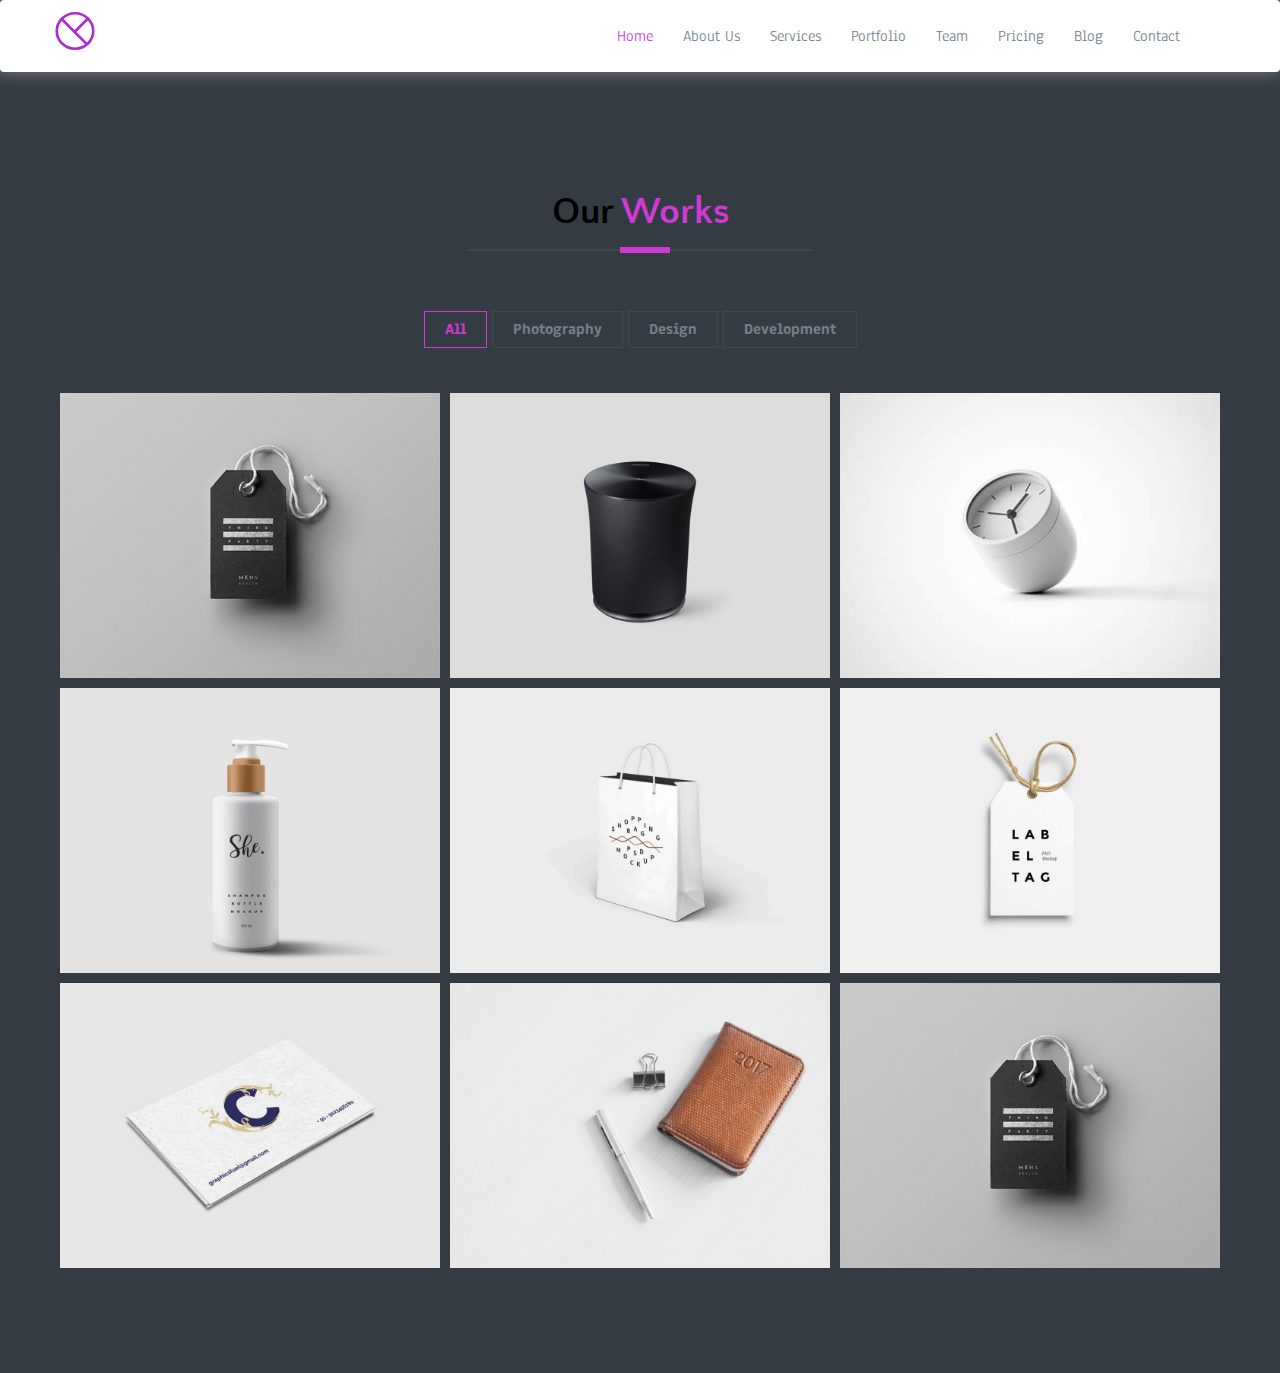
<file: interior.html>
<!DOCTYPE html>
<!--[if lt IE 7]>      <html class="no-js lt-ie9 lt-ie8 lt-ie7"> <![endif]-->
<!--[if IE 7]>         <html class="no-js lt-ie9 lt-ie8"> <![endif]-->
<!--[if IE 8]>         <html class="no-js lt-ie9"> <![endif]-->
<!--[if gt IE 8]><!--> <html class="no-js"> <!--<![endif]-->
    <head>
		<meta http-equiv="Content-Type" content="text/html; charset=UTF-8">
        <meta name="description" content="Meghna One page parallax responsive HTML Template ">
        
        <meta name="author" content="Muhammad Morshed">
		
        <title>Avorise</title>
		
		<!-- Mobile Specific Meta
		================================================== -->
        <meta name="viewport" content="width=device-width, initial-scale=1">
		
		<!-- Favicon -->
		<!-- <link rel="shortcut icon" type="image/x-icon" href="img/favicon.png" /> -->
		
		<!-- CSS
		================================================== -->
		<!-- Fontawesome Icon font -->
        <link rel="stylesheet" href="plugins/themefisher-font/style.css">
		<!-- bootstrap.min css -->
        <link rel="stylesheet" href="plugins/bootstrap/dist/css/bootstrap.min.css">
		<!-- Animate.css -->
        <link rel="stylesheet" href="plugins/animate-css/animate.css">
        <!-- Magnific popup css -->
        <link rel="stylesheet" href="plugins/magnific-popup/dist/magnific-popup.css">
		<!-- Slick Carousel -->
        <link rel="stylesheet" href="plugins/slick-carousel/slick/slick.css">
        <link rel="stylesheet" href="plugins/slick-carousel/slick/slick-theme.css">
		<!-- Main Stylesheet -->
        <link rel="stylesheet" href="css/style.css">

			
    </head>
	
    <body id="body" data-spy="scroll" data-target=".navbar" data-offset="50">


 <!-- 
  Fixed Navigation
  ==================================== -->
    <header id="navigation" class="navbar navigation">
        <div class="container">
            <div class="navbar-header">
              <!-- responsive nav button -->
                <button type="button" class="navbar-toggle" data-toggle="collapse" data-target=".navbar-collapse">
                    <span class="sr-only">Toggle navigation</span>
                    <span class="icon-bar"></span>
                    <span class="icon-bar"></span>
                    <span class="icon-bar"></span>
                </button>
                <!-- /responsive nav button -->
    
                <!-- logo -->
                <a class="navbar-brand logo" href="#body">
                    <!-- <img src="images/logo.png" alt="Website Logo" /> -->
                    <svg width="40px" height="40px" viewBox="0 0 45 44" version="1.1" xmlns="http://www.w3.org/2000/svg" xmlns:xlink="http://www.w3.org/1999/xlink">
                        <g id="Page-1" stroke="none" stroke-width="1" fill="none" fill-rule="evenodd">
                            <g id="Group" transform="translate(2.000000, 2.000000)" stroke="#ac2bd3" stroke-width="3">
                                <ellipse id="Oval" cx="20.5" cy="20" rx="20.5" ry="20"></ellipse>
                                <path d="M6,7 L33.5,34.5" id="Line-2" stroke-linecap="square"></path>
                                <path d="M21,20 L34,7" id="Line-3" stroke-linecap="square"></path>
                            </g>
                        </g>
                    </svg>
                </a>
            <!-- /logo -->
        </div>

        <!-- main nav -->
        <nav class="collapse navbar-collapse navbar-right" role="Navigation">
            <ul id="nav" class="nav navbar-nav navigation-menu">
                <li><a data-scroll href="#body">Home</a></li>
                <li><a data-scroll href="#about">About Us</a></li>
                <li><a data-scroll href="#services">Services</a></li>
                <li><a data-scroll href="#portfolio">Portfolio</a></li>
                <li><a data-scroll href="#our-team">Team</a></li>
                <li><a data-scroll href="#pricing">Pricing</a></li>
                <li><a data-scroll href="#blog">Blog</a></li>
                <li><a data-scroll href="#contact-us">Contact</a></li>
            </ul>
        </nav>
        <!-- /main nav -->
  
      </div>
  </header>
  <!--
  End Fixed Navigation
  ==================================== -->



<section class="portfolio section" id="portfolio">
			<div class="container">
				<div class="row " >
					<div class="col-lg-12">
					
						<!-- section title -->
						<div class="title text-center">
							<h2>Our <span class="color">Works</span></h2>
							<div class="border"></div>
						</div>
						<!-- /section title -->
					</div> <!-- /end col-lg-12 -->
				</div> <!-- end row -->
				<div class="row">
						<div class="col-md-12">
							<div class="portfolio-filter">
								<button  type="button" data-filter="all">All</button>
								<button type="button" data-filter=".photography">Photography</button>
								<button type="button" data-filter=".design">Design</button>
								<button type="button" data-filter=".development">Development</button>
							</div>
						</div>
					</div>
					<div class="row portfolio-items-wrapper">
						<div class="mix col-md-4 design">
							<div class="portfolio-block">
								<img class="img-responsive" src="images/portfolio/portfolio-1.jpg" alt="">
								<div class="caption">

									<a class="search-icon image-popup" data-effect="mfp-with-zoom" href="images/portfolio/portfolio-1.jpg" data-lightbox="image-1">
										<i class="tf-ion-android-search"></i>
									</a>
									<h4><a href="">Tag Design</a></h4>
									<p>Lorem ipsum dolor sit amet consectetur adipisicing elit. Ullam, nemo!</p>
								</div>
							</div>
						</div>
						<div class="mix col-md-4 design">
							<div class="portfolio-block">
									<img class="img-responsive" src="images/portfolio/portfolio-2.jpg" alt="">
									<div class="caption">
										<a class="search-icon image-popup" data-effect="mfp-with-zoom" href="images/portfolio/portfolio-2.jpg" data-lightbox="image-1">
											<i class="tf-ion-android-search"></i>
										</a>
										<h4><a href="">Sound system</a></h4>
										<p>Lorem ipsum dolor sit amet consectetur adipisicing elit. Ullam, nemo!</p>
									</div>
								</div>
						</div>
						<div class="mix col-md-4 design development">
							<div class="portfolio-block">
									<img class="img-responsive" src="images/portfolio/portfolio-3.jpg" alt="">
									<div class="caption">
										<a class="search-icon image-popup" data-effect="mfp-with-zoom" href="images/portfolio/portfolio-3.jpg" data-lightbox="image-1">
											<i class="tf-ion-android-search"></i>
										</a>
										<h4><a href="">Clock Product</a></h4>
										<p>Lorem ipsum dolor sit amet consectetur adipisicing elit. Ullam, nemo!</p>
									</div>
								</div>
						</div>
						<div class="mix col-md-4 photography development">
							<div class="portfolio-block">
									<img class="img-responsive" src="images/portfolio/portfolio-4.jpg" alt="">
									<div class="caption">
										<a class="search-icon image-popup" data-effect="mfp-with-zoom" href="images/portfolio/portfolio-4.jpg" data-lightbox="image-1">
											<i class="tf-ion-android-search"></i>
										</a>
										<h4><a href="">Bottol Label</a></h4>
										<p>Lorem ipsum dolor sit amet consectetur adipisicing elit. Ullam, nemo!</p>
									</div>
								</div>
						</div>
						<div class="mix col-md-4 design">
							<div class="portfolio-block">
									<img class="img-responsive" src="images/portfolio/portfolio-5.jpg" alt="">
									<div class="caption">
										<a class="search-icon image-popup" data-effect="mfp-with-zoom" href="images/portfolio/portfolio-5.jpg" data-lightbox="image-1">
											<i class="tf-ion-android-search"></i>
										</a>
										<h4><a href="">Shopping Bag</a></h4>
										<p>Lorem ipsum dolor sit amet consectetur adipisicing elit. Ullam, nemo!</p>
									</div>
								</div>
						</div>
						<div class="mix col-md-4 photography" >
							<div class="portfolio-block">
									<img class="img-responsive" src="images/portfolio/portfolio-6.jpg" alt="">
									<div class="caption">
										<a class="search-icon image-popup" data-effect="mfp-with-zoom" href="images/portfolio/portfolio-6.jpg" data-lightbox="image-1">
											<i class="tf-ion-android-search"></i>
										</a>
										<h4><a href="">Tag Design</a></h4>
										<p>Lorem ipsum dolor sit amet consectetur adipisicing elit. Ullam, nemo!</p>
									</div>
								</div>
						</div>
						<div class="mix col-md-4 design">
							<div class="portfolio-block">
									<img class="img-responsive" src="images/portfolio/portfolio-7.jpg" alt="">
									<div class="caption">
										<a class="search-icon image-popup" data-effect="mfp-with-zoom" href="images/portfolio/portfolio-7.jpg" data-lightbox="image-1">
											<i class="tf-ion-android-search"></i>
										</a>
										<h4><a href="">Business Card</a></h4>
										<p>Lorem ipsum dolor sit amet consectetur adipisicing elit. Ullam, nemo!</p>
									</div>
								</div>
						</div>
						<div class="mix col-md-4 design">
							<div class="portfolio-block">
									<img class="img-responsive" src="images/portfolio/portfolio-8.jpg" alt="">
									<div class="caption">
										<a class="search-icon image-popup" data-effect="mfp-with-zoom" href="images/portfolio/portfolio-8.jpg" data-lightbox="image-1">
											<i class="tf-ion-android-search"></i>
										</a>
										<h4><a href="">Stationary Design</a></h4>
										<p>Lorem ipsum dolor sit amet consectetur adipisicing elit. Ullam, nemo!</p>
									</div>
								</div>
						</div>
						<div class="mix col-md-4  photography development">
							<div class="portfolio-block">
								<img class="img-responsive" src="images/portfolio/portfolio-1.jpg" alt="">
								<div class="caption">
									<a class="search-icon image-popup" data-effect="mfp-with-zoom" href="images/portfolio/portfolio-1.jpg" data-lightbox="image-1">
										<i class="tf-ion-android-search"></i>
									</a>
									<h4><a href="">Tag Design</a></h4>
									<p>Lorem ipsum dolor sit amet consectetur adipisicing elit. Ullam, nemo!</p>
								</div>
							</div>
						</div>
															
					</div>
						

						
			</div>	<!-- end container -->
		</section>   <!-- End section -->


		<!-- 
		Essential Scripts
		=====================================-->
		
		<!-- Main jQuery -->
		<script type="text/javascript" src="plugins/jquery/dist/jquery.min.js"></script>
		<!-- Bootstrap 3.1 -->
		<script type="text/javascript" src="plugins/bootstrap/dist/js/bootstrap.min.js"></script>
		<!-- Slick Carousel -->
		<script type="text/javascript" src="plugins/slick-carousel/slick/slick.min.js"></script>
		<!-- Portfolio Filtering -->
		<script type="text/javascript" src="plugins/mixitup/dist/mixitup.min.js"></script>
		<!-- Smooth Scroll -->
		<script type="text/javascript" src="plugins/smooth-scroll/dist/js/smooth-scroll.min.js"></script>
		<!-- Magnific popup -->
		<script type="text/javascript" src="plugins/magnific-popup/dist/jquery.magnific-popup.min.js"></script>
		<!-- Google Map API -->
		<script type="text/javascript"  src="http://maps.google.com/maps/api/js?sensor=false"></script>
		<!-- Sticky Nav -->
		<script type="text/javascript" src="plugins/Sticky/jquery.sticky.js"></script>
		<!-- Number Counter Script -->
		<script type="text/javascript" src="plugins/count-to/jquery.countTo.js"></script>
		<!-- wow.min Script -->
		<script type="text/javascript" src="plugins/wow/dist/wow.min.js"></script>
		<!-- Custom js -->
		<script type="text/javascript" src="js/script.js"></script>
		
    </body>
</html>
</file>
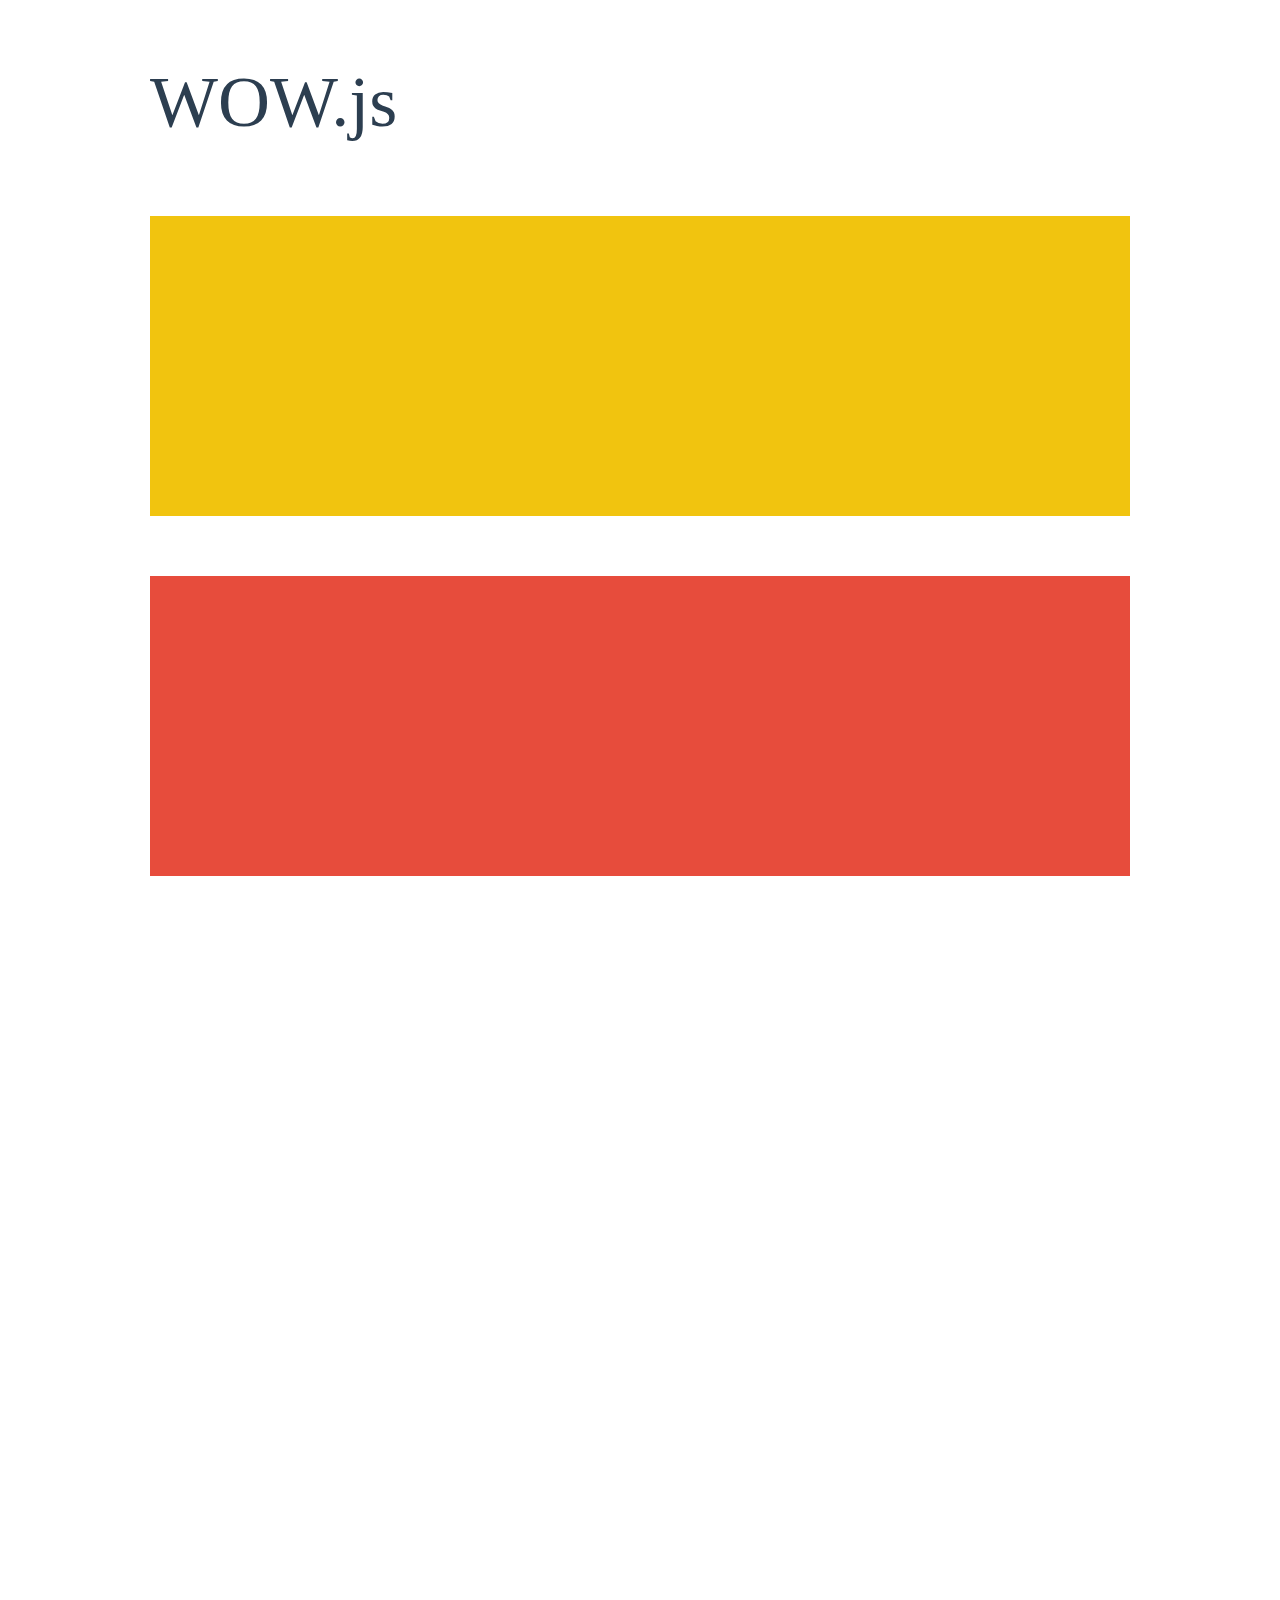
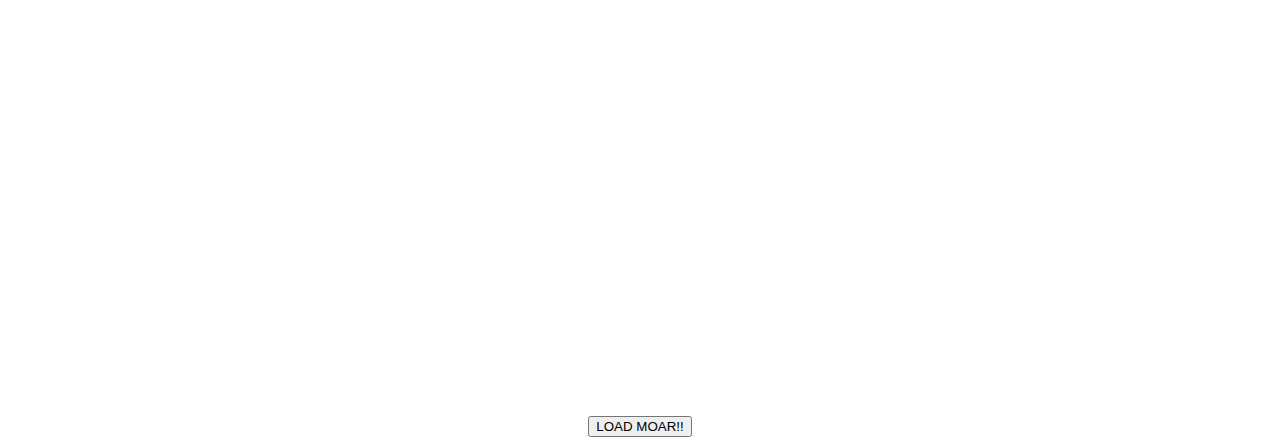
<file: plugins/wow/demo.html>
<!doctype html>

<html lang="en">
<head>
  <meta charset="utf-8">
  <title>WOW</title>
  <link rel="stylesheet" href="css/libs/animate.css">
  <link rel="stylesheet" href="css/site.css">
  <style>
    .wow:first-child {
      visibility: hidden;
    }
  </style>
  <!--[if IE]>
    <script src="http://html5shiv.googlecode.com/svn/trunk/html5.js"></script>
  <![endif]-->
</head>

<body>
  <div id="container">
    <header>
      <h1>WOW.js</h1>
    </header>
    <div id="main">
      <section class="wow fadeInDown" style="background-color: #f1c40f;"></section>
      <section class="wow pulse" style="background-color: #e74c3c;" data-wow-iteration="infinite" data-wow-duration="1500ms"></section>
      <section class="section--purple wow slideInRight" data-wow-delay="2s"></section>
      <section class="section--blue wow bounceInLeft" data-wow-offset="300"></section>
      <section class="section--green wow slideInLeft" data-wow-duration="4s"></section>
      <button id="moar">LOAD MOAR!!</button>
    </div>
  </div>
  <script src="dist/wow.js"></script>
  <script>
    wow = new WOW(
      {
        animateClass: 'animated',
        offset:       100,
        callback:     function(box) {
          console.log("WOW: animating <" + box.tagName.toLowerCase() + ">")
        }
      }
    );
    wow.init();
    document.getElementById('moar').onclick = function() {
      var section = document.createElement('section');
      section.className = 'section--purple wow fadeInDown';
      this.parentNode.insertBefore(section, this);
    };
  </script>
</body>
</html>
</file>
<file: plugins/themefisher-font/style.css>
@font-face {
  font-family: 'themefisher-font';
  src:  url('fonts/themefisher-font.eot?ug5hnh');
  src:  url('fonts/themefisher-font.eot?ug5hnh#iefix') format('embedded-opentype'),
    url('fonts/themefisher-font.ttf?ug5hnh') format('truetype'),
    url('fonts/themefisher-font.woff?ug5hnh') format('woff'),
    url('fonts/themefisher-font.svg?ug5hnh#themefisher-font') format('svg');
  font-weight: normal;
  font-style: normal;
}

[class^="tf-"], [class*=" tf-"] {
  /* use !important to prevent issues with browser extensions that change fonts */
  font-family: 'themefisher-font' !important;
  speak: none;
  font-style: normal;
  font-weight: normal;
  font-variant: normal;
  text-transform: none;
  line-height: 1;

  /* Better Font Rendering =========== */
  -webkit-font-smoothing: antialiased;
  -moz-osx-font-smoothing: grayscale;
  color: #ce3ad3;
}

.tf-ion-alert-circled:before {
  content: "\f100";
}
.tf-ion-alert:before {
  content: "\f101";
}
.tf-ion-android-add-circle:before {
  content: "\f359";
}
.tf-ion-android-add:before {
  content: "\f2c7";
}
.tf-ion-android-alarm-clock:before {
  content: "\f35a";
}
.tf-ion-android-alert:before {
  content: "\f35b";
}
.tf-ion-android-apps:before {
  content: "\f35c";
}
.tf-ion-android-archive:before {
  content: "\f2c9";
}
.tf-ion-android-arrow-back:before {
  content: "\f2ca";
}
.tf-ion-android-arrow-down:before {
  content: "\f35d";
}
.tf-ion-android-arrow-dropdown-circle:before {
  content: "\f35e";
}
.tf-ion-android-arrow-dropdown:before {
  content: "\f35f";
}
.tf-ion-android-arrow-dropleft-circle:before {
  content: "\f360";
}
.tf-ion-android-arrow-dropleft:before {
  content: "\f361";
}
.tf-ion-android-arrow-dropright-circle:before {
  content: "\f362";
}
.tf-ion-android-arrow-dropright:before {
  content: "\f363";
}
.tf-ion-android-arrow-dropup-circle:before {
  content: "\f364";
}
.tf-ion-android-arrow-dropup:before {
  content: "\f365";
}
.tf-ion-android-arrow-forward:before {
  content: "\f30f";
}
.tf-ion-android-arrow-up:before {
  content: "\f366";
}
.tf-ion-android-attach:before {
  content: "\f367";
}
.tf-ion-android-bar:before {
  content: "\f368";
}
.tf-ion-android-bicycle:before {
  content: "\f369";
}
.tf-ion-android-boat:before {
  content: "\f36a";
}
.tf-ion-android-bookmark:before {
  content: "\f36b";
}
.tf-ion-android-bulb:before {
  content: "\f36c";
}
.tf-ion-android-bus:before {
  content: "\f36d";
}
.tf-ion-android-calendar:before {
  content: "\f2d1";
}
.tf-ion-android-call:before {
  content: "\f2d2";
}
.tf-ion-android-camera:before {
  content: "\f2d3";
}
.tf-ion-android-cancel:before {
  content: "\f36e";
}
.tf-ion-android-car:before {
  content: "\f36f";
}
.tf-ion-android-cart:before {
  content: "\f370";
}
.tf-ion-android-chat:before {
  content: "\f2d4";
}
.tf-ion-android-checkbox-blank:before {
  content: "\f371";
}
.tf-ion-android-checkbox-outline-blank:before {
  content: "\f372";
}
.tf-ion-android-checkbox-outline:before {
  content: "\f373";
}
.tf-ion-android-checkbox:before {
  content: "\f374";
}
.tf-ion-android-checkmark-circle:before {
  content: "\f375";
}
.tf-ion-android-clipboard:before {
  content: "\f376";
}
.tf-ion-android-close:before {
  content: "\f2d7";
}
.tf-ion-android-cloud-circle:before {
  content: "\f377";
}
.tf-ion-android-cloud-done:before {
  content: "\f378";
}
.tf-ion-android-cloud-outline:before {
  content: "\f379";
}
.tf-ion-android-cloud:before {
  content: "\f37a";
}
.tf-ion-android-color-palette:before {
  content: "\f37b";
}
.tf-ion-android-compass:before {
  content: "\f37c";
}
.tf-ion-android-contact:before {
  content: "\f2d8";
}
.tf-ion-android-contacts:before {
  content: "\f2d9";
}
.tf-ion-android-contract:before {
  content: "\f37d";
}
.tf-ion-android-create:before {
  content: "\f37e";
}
.tf-ion-android-delete:before {
  content: "\f37f";
}
.tf-ion-android-desktop:before {
  content: "\f380";
}
.tf-ion-android-document:before {
  content: "\f381";
}
.tf-ion-android-done-all:before {
  content: "\f382";
}
.tf-ion-android-done:before {
  content: "\f383";
}
.tf-ion-android-download:before {
  content: "\f2dd";
}
.tf-ion-android-drafts:before {
  content: "\f384";
}
.tf-ion-android-exit:before {
  content: "\f385";
}
.tf-ion-android-expand:before {
  content: "\f386";
}
.tf-ion-android-favorite-outline:before {
  content: "\f387";
}
.tf-ion-android-favorite:before {
  content: "\f388";
}
.tf-ion-android-film:before {
  content: "\f389";
}
.tf-ion-android-folder-open:before {
  content: "\f38a";
}
.tf-ion-android-folder:before {
  content: "\f2e0";
}
.tf-ion-android-funnel:before {
  content: "\f38b";
}
.tf-ion-android-globe:before {
  content: "\f38c";
}
.tf-ion-android-hand:before {
  content: "\f2e3";
}
.tf-ion-android-hangout:before {
  content: "\f38d";
}
.tf-ion-android-happy:before {
  content: "\f38e";
}
.tf-ion-android-home:before {
  content: "\f38f";
}
.tf-ion-android-image:before {
  content: "\f2e4";
}
.tf-ion-android-laptop:before {
  content: "\f390";
}
.tf-ion-android-list:before {
  content: "\f391";
}
.tf-ion-android-locate:before {
  content: "\f2e9";
}
.tf-ion-android-lock:before {
  content: "\f392";
}
.tf-ion-android-mail:before {
  content: "\f2eb";
}
.tf-ion-android-map:before {
  content: "\f393";
}
.tf-ion-android-menu:before {
  content: "\f394";
}
.tf-ion-android-microphone-off:before {
  content: "\f395";
}
.tf-ion-android-microphone:before {
  content: "\f2ec";
}
.tf-ion-android-more-horizontal:before {
  content: "\f396";
}
.tf-ion-android-more-vertical:before {
  content: "\f397";
}
.tf-ion-android-navigate:before {
  content: "\f398";
}
.tf-ion-android-notifications-none:before {
  content: "\f399";
}
.tf-ion-android-notifications-off:before {
  content: "\f39a";
}
.tf-ion-android-notifications:before {
  content: "\f39b";
}
.tf-ion-android-open:before {
  content: "\f39c";
}
.tf-ion-android-options:before {
  content: "\f39d";
}
.tf-ion-android-people:before {
  content: "\f39e";
}
.tf-ion-android-person-add:before {
  content: "\f39f";
}
.tf-ion-android-person:before {
  content: "\f3a0";
}
.tf-ion-android-phone-landscape:before {
  content: "\f3a1";
}
.tf-ion-android-phone-portrait:before {
  content: "\f3a2";
}
.tf-ion-android-pin:before {
  content: "\f3a3";
}
.tf-ion-android-plane:before {
  content: "\f3a4";
}
.tf-ion-android-playstore:before {
  content: "\f2f0";
}
.tf-ion-android-print:before {
  content: "\f3a5";
}
.tf-ion-android-radio-button-off:before {
  content: "\f3a6";
}
.tf-ion-android-radio-button-on:before {
  content: "\f3a7";
}
.tf-ion-android-refresh:before {
  content: "\f3a8";
}
.tf-ion-android-remove-circle:before {
  content: "\f3a9";
}
.tf-ion-android-remove:before {
  content: "\f2f4";
}
.tf-ion-android-restaurant:before {
  content: "\f3aa";
}
.tf-ion-android-sad:before {
  content: "\f3ab";
}
.tf-ion-android-search:before {
  content: "\f2f5";
}
.tf-ion-android-send:before {
  content: "\f2f6";
}
.tf-ion-android-settings:before {
  content: "\f2f7";
}
.tf-ion-android-share-alt:before {
  content: "\f3ac";
}
.tf-ion-android-share:before {
  content: "\f2f8";
}
.tf-ion-android-star-half:before {
  content: "\f3ad";
}
.tf-ion-android-star-outline:before {
  content: "\f3ae";
}
.tf-ion-android-star:before {
  content: "\f2fc";
}
.tf-ion-android-stopwatch:before {
  content: "\f2fd";
}
.tf-ion-android-subway:before {
  content: "\f3af";
}
.tf-ion-android-sunny:before {
  content: "\f3b0";
}
.tf-ion-android-sync:before {
  content: "\f3b1";
}
.tf-ion-android-textsms:before {
  content: "\f3b2";
}
.tf-ion-android-time:before {
  content: "\f3b3";
}
.tf-ion-android-train:before {
  content: "\f3b4";
}
.tf-ion-android-unlock:before {
  content: "\f3b5";
}
.tf-ion-android-upload:before {
  content: "\f3b6";
}
.tf-ion-android-volume-down:before {
  content: "\f3b7";
}
.tf-ion-android-volume-mute:before {
  content: "\f3b8";
}
.tf-ion-android-volume-off:before {
  content: "\f3b9";
}
.tf-ion-android-volume-up:before {
  content: "\f3ba";
}
.tf-ion-android-walk:before {
  content: "\f3bb";
}
.tf-ion-android-warning:before {
  content: "\f3bc";
}
.tf-ion-android-watch:before {
  content: "\f3bd";
}
.tf-ion-android-wifi:before {
  content: "\f305";
}
.tf-ion-aperture:before {
  content: "\f313";
}
.tf-ion-archive:before {
  content: "\f102";
}
.tf-ion-arrow-down-a:before {
  content: "\f103";
}
.tf-ion-arrow-down-b:before {
  content: "\f104";
}
.tf-ion-arrow-down-c:before {
  content: "\f105";
}
.tf-ion-arrow-expand:before {
  content: "\f25e";
}
.tf-ion-arrow-graph-down-left:before {
  content: "\f25f";
}
.tf-ion-arrow-graph-down-right:before {
  content: "\f260";
}
.tf-ion-arrow-graph-up-left:before {
  content: "\f261";
}
.tf-ion-arrow-graph-up-right:before {
  content: "\f262";
}
.tf-ion-arrow-left-a:before {
  content: "\f106";
}
.tf-ion-arrow-left-b:before {
  content: "\f107";
}
.tf-ion-arrow-left-c:before {
  content: "\f108";
}
.tf-ion-arrow-move:before {
  content: "\f263";
}
.tf-ion-arrow-resize:before {
  content: "\f264";
}
.tf-ion-arrow-return-left:before {
  content: "\f265";
}
.tf-ion-arrow-return-right:before {
  content: "\f266";
}
.tf-ion-arrow-right-a:before {
  content: "\f109";
}
.tf-ion-arrow-right-b:before {
  content: "\f10a";
}
.tf-ion-arrow-right-c:before {
  content: "\f10b";
}
.tf-ion-arrow-shrink:before {
  content: "\f267";
}
.tf-ion-arrow-swap:before {
  content: "\f268";
}
.tf-ion-arrow-up-a:before {
  content: "\f10c";
}
.tf-ion-arrow-up-b:before {
  content: "\f10d";
}
.tf-ion-arrow-up-c:before {
  content: "\f10e";
}
.tf-ion-asterisk:before {
  content: "\f314";
}
.tf-ion-at:before {
  content: "\f10f";
}
.tf-ion-backspace-outline:before {
  content: "\f3be";
}
.tf-ion-backspace:before {
  content: "\f3bf";
}
.tf-ion-bag:before {
  content: "\f110";
}
.tf-ion-battery-charging:before {
  content: "\f111";
}
.tf-ion-battery-empty:before {
  content: "\f112";
}
.tf-ion-battery-full:before {
  content: "\f113";
}
.tf-ion-battery-half:before {
  content: "\f114";
}
.tf-ion-battery-low:before {
  content: "\f115";
}
.tf-ion-beaker:before {
  content: "\f269";
}
.tf-ion-beer:before {
  content: "\f26a";
}
.tf-ion-bluetooth:before {
  content: "\f116";
}
.tf-ion-bonfire:before {
  content: "\f315";
}
.tf-ion-bookmark:before {
  content: "\f26b";
}
.tf-ion-bowtie:before {
  content: "\f3c0";
}
.tf-ion-briefcase:before {
  content: "\f26c";
}
.tf-ion-bug:before {
  content: "\f2be";
}
.tf-ion-calculator:before {
  content: "\f26d";
}
.tf-ion-calendar:before {
  content: "\f117";
}
.tf-ion-camera:before {
  content: "\f118";
}
.tf-ion-card:before {
  content: "\f119";
}
.tf-ion-cash:before {
  content: "\f316";
}
.tf-ion-chatbox-working:before {
  content: "\f11a";
}
.tf-ion-chatbox:before {
  content: "\f11b";
}
.tf-ion-chatboxes:before {
  content: "\f11c";
}
.tf-ion-chatbubble-working:before {
  content: "\f11d";
}
.tf-ion-chatbubble:before {
  content: "\f11e";
}
.tf-ion-chatbubbles:before {
  content: "\f11f";
}
.tf-ion-checkmark-circled:before {
  content: "\f120";
}
.tf-ion-checkmark-round:before {
  content: "\f121";
}
.tf-ion-checkmark:before {
  content: "\f122";
}
.tf-ion-chevron-down:before {
  content: "\f123";
}
.tf-ion-chevron-left:before {
  content: "\f124";
}
.tf-ion-chevron-right:before {
  content: "\f125";
}
.tf-ion-chevron-up:before {
  content: "\f126";
}
.tf-ion-clipboard:before {
  content: "\f127";
}
.tf-ion-clock:before {
  content: "\f26e";
}
.tf-ion-close-circled:before {
  content: "\f128";
}
.tf-ion-close-round:before {
  content: "\f129";
}
.tf-ion-close:before {
  content: "\f12a";
}
.tf-ion-closed-captioning:before {
  content: "\f317";
}
.tf-ion-cloud:before {
  content: "\f12b";
}
.tf-ion-code-download:before {
  content: "\f26f";
}
.tf-ion-code-working:before {
  content: "\f270";
}
.tf-ion-code:before {
  content: "\f271";
}
.tf-ion-coffee:before {
  content: "\f272";
}
.tf-ion-compass:before {
  content: "\f273";
}
.tf-ion-compose:before {
  content: "\f12c";
}
.tf-ion-connection-bars:before {
  content: "\f274";
}
.tf-ion-contrast:before {
  content: "\f275";
}
.tf-ion-crop:before {
  content: "\f3c1";
}
.tf-ion-cube:before {
  content: "\f318";
}
.tf-ion-disc:before {
  content: "\f12d";
}
.tf-ion-document-text:before {
  content: "\f12e";
}
.tf-ion-document:before {
  content: "\f12f";
}
.tf-ion-drag:before {
  content: "\f130";
}
.tf-ion-earth:before {
  content: "\f276";
}
.tf-ion-easel:before {
  content: "\f3c2";
}
.tf-ion-edit:before {
  content: "\f2bf";
}
.tf-ion-egg:before {
  content: "\f277";
}
.tf-ion-eject:before {
  content: "\f131";
}
.tf-ion-email-unread:before {
  content: "\f3c3";
}
.tf-ion-email:before {
  content: "\f132";
}
.tf-ion-erlenmeyer-flask-bubbles:before {
  content: "\f3c4";
}
.tf-ion-erlenmeyer-flask:before {
  content: "\f3c5";
}
.tf-ion-eye-disabled:before {
  content: "\f306";
}
.tf-ion-eye:before {
  content: "\f133";
}
.tf-ion-female:before {
  content: "\f278";
}
.tf-ion-filing:before {
  content: "\f134";
}
.tf-ion-film-marker:before {
  content: "\f135";
}
.tf-ion-fireball:before {
  content: "\f319";
}
.tf-ion-flag:before {
  content: "\f279";
}
.tf-ion-flame:before {
  content: "\f31a";
}
.tf-ion-flash-off:before {
  content: "\f136";
}
.tf-ion-flash:before {
  content: "\f137";
}
.tf-ion-folder:before {
  content: "\f139";
}
.tf-ion-fork-repo:before {
  content: "\f2c0";
}
.tf-ion-fork:before {
  content: "\f27a";
}
.tf-ion-forward:before {
  content: "\f13a";
}
.tf-ion-funnel:before {
  content: "\f31b";
}
.tf-ion-gear-a:before {
  content: "\f13d";
}
.tf-ion-gear-b:before {
  content: "\f13e";
}
.tf-ion-grid:before {
  content: "\f13f";
}
.tf-ion-hammer:before {
  content: "\f27b";
}
.tf-ion-happy-outline:before {
  content: "\f3c6";
}
.tf-ion-happy:before {
  content: "\f31c";
}
.tf-ion-headphone:before {
  content: "\f140";
}
.tf-ion-heart-broken:before {
  content: "\f31d";
}
.tf-ion-heart:before {
  content: "\f141";
}
.tf-ion-help-buoy:before {
  content: "\f27c";
}
.tf-ion-help-circled:before {
  content: "\f142";
}
.tf-ion-help:before {
  content: "\f143";
}
.tf-ion-home:before {
  content: "\f144";
}
.tf-ion-icecream:before {
  content: "\f27d";
}
.tf-ion-image:before {
  content: "\f147";
}
.tf-ion-images:before {
  content: "\f148";
}
.tf-ion-information-circled:before {
  content: "\f149";
}
.tf-ion-information:before {
  content: "\f14a";
}
.tf-ion-ionic:before {
  content: "\f14b";
}
.tf-ion-ios-alarm-outline:before {
  content: "\f3c7";
}
.tf-ion-ios-alarm:before {
  content: "\f3c8";
}
.tf-ion-ios-albums-outline:before {
  content: "\f3c9";
}
.tf-ion-ios-albums:before {
  content: "\f3ca";
}
.tf-ion-ios-americanfootball-outline:before {
  content: "\f3cb";
}
.tf-ion-ios-americanfootball:before {
  content: "\f3cc";
}
.tf-ion-ios-analytics-outline:before {
  content: "\f3cd";
}
.tf-ion-ios-analytics:before {
  content: "\f3ce";
}
.tf-ion-ios-arrow-back:before {
  content: "\f3cf";
}
.tf-ion-ios-arrow-down:before {
  content: "\f3d0";
}
.tf-ion-ios-arrow-forward:before {
  content: "\f3d1";
}
.tf-ion-ios-arrow-left:before {
  content: "\f3d2";
}
.tf-ion-ios-arrow-right:before {
  content: "\f3d3";
}
.tf-ion-ios-arrow-thin-down:before {
  content: "\f3d4";
}
.tf-ion-ios-arrow-thin-left:before {
  content: "\f3d5";
}
.tf-ion-ios-arrow-thin-right:before {
  content: "\f3d6";
}
.tf-ion-ios-arrow-thin-up:before {
  content: "\f3d7";
}
.tf-ion-ios-arrow-up:before {
  content: "\f3d8";
}
.tf-ion-ios-at-outline:before {
  content: "\f3d9";
}
.tf-ion-ios-at:before {
  content: "\f3da";
}
.tf-ion-ios-barcode-outline:before {
  content: "\f3db";
}
.tf-ion-ios-barcode:before {
  content: "\f3dc";
}
.tf-ion-ios-baseball-outline:before {
  content: "\f3dd";
}
.tf-ion-ios-baseball:before {
  content: "\f3de";
}
.tf-ion-ios-basketball-outline:before {
  content: "\f3df";
}
.tf-ion-ios-basketball:before {
  content: "\f3e0";
}
.tf-ion-ios-bell-outline:before {
  content: "\f3e1";
}
.tf-ion-ios-bell:before {
  content: "\f3e2";
}
.tf-ion-ios-body-outline:before {
  content: "\f3e3";
}
.tf-ion-ios-body:before {
  content: "\f3e4";
}
.tf-ion-ios-bolt-outline:before {
  content: "\f3e5";
}
.tf-ion-ios-bolt:before {
  content: "\f3e6";
}
.tf-ion-ios-book-outline:before {
  content: "\f3e7";
}
.tf-ion-ios-book:before {
  content: "\f3e8";
}
.tf-ion-ios-bookmarks-outline:before {
  content: "\f3e9";
}
.tf-ion-ios-bookmarks:before {
  content: "\f3ea";
}
.tf-ion-ios-box-outline:before {
  content: "\f3eb";
}
.tf-ion-ios-box:before {
  content: "\f3ec";
}
.tf-ion-ios-briefcase-outline:before {
  content: "\f3ed";
}
.tf-ion-ios-briefcase:before {
  content: "\f3ee";
}
.tf-ion-ios-browsers-outline:before {
  content: "\f3ef";
}
.tf-ion-ios-browsers:before {
  content: "\f3f0";
}
.tf-ion-ios-calculator-outline:before {
  content: "\f3f1";
}
.tf-ion-ios-calculator:before {
  content: "\f3f2";
}
.tf-ion-ios-calendar-outline:before {
  content: "\f3f3";
}
.tf-ion-ios-calendar:before {
  content: "\f3f4";
}
.tf-ion-ios-camera-outline:before {
  content: "\f3f5";
}
.tf-ion-ios-camera:before {
  content: "\f3f6";
}
.tf-ion-ios-cart-outline:before {
  content: "\f3f7";
}
.tf-ion-ios-cart:before {
  content: "\f3f8";
}
.tf-ion-ios-chatboxes-outline:before {
  content: "\f3f9";
}
.tf-ion-ios-chatboxes:before {
  content: "\f3fa";
}
.tf-ion-ios-chatbubble-outline:before {
  content: "\f3fb";
}
.tf-ion-ios-chatbubble:before {
  content: "\f3fc";
}
.tf-ion-ios-checkmark-empty:before {
  content: "\f3fd";
}
.tf-ion-ios-checkmark-outline:before {
  content: "\f3fe";
}
.tf-ion-ios-checkmark:before {
  content: "\f3ff";
}
.tf-ion-ios-circle-filled:before {
  content: "\f400";
}
.tf-ion-ios-circle-outline:before {
  content: "\f401";
}
.tf-ion-ios-clock-outline:before {
  content: "\f402";
}
.tf-ion-ios-clock:before {
  content: "\f403";
}
.tf-ion-ios-close-empty:before {
  content: "\f404";
}
.tf-ion-ios-close-outline:before {
  content: "\f405";
}
.tf-ion-ios-close:before {
  content: "\f406";
}
.tf-ion-ios-cloud-download-outline:before {
  content: "\f407";
}
.tf-ion-ios-cloud-download:before {
  content: "\f408";
}
.tf-ion-ios-cloud-outline:before {
  content: "\f409";
}
.tf-ion-ios-cloud-upload-outline:before {
  content: "\f40a";
}
.tf-ion-ios-cloud-upload:before {
  content: "\f40b";
}
.tf-ion-ios-cloud:before {
  content: "\f40c";
}
.tf-ion-ios-cloudy-night-outline:before {
  content: "\f40d";
}
.tf-ion-ios-cloudy-night:before {
  content: "\f40e";
}
.tf-ion-ios-cloudy-outline:before {
  content: "\f40f";
}
.tf-ion-ios-cloudy:before {
  content: "\f410";
}
.tf-ion-ios-cog-outline:before {
  content: "\f411";
}
.tf-ion-ios-cog:before {
  content: "\f412";
}
.tf-ion-ios-color-filter-outline:before {
  content: "\f413";
}
.tf-ion-ios-color-filter:before {
  content: "\f414";
}
.tf-ion-ios-color-wand-outline:before {
  content: "\f415";
}
.tf-ion-ios-color-wand:before {
  content: "\f416";
}
.tf-ion-ios-compose-outline:before {
  content: "\f417";
}
.tf-ion-ios-compose:before {
  content: "\f418";
}
.tf-ion-ios-contact-outline:before {
  content: "\f419";
}
.tf-ion-ios-contact:before {
  content: "\f41a";
}
.tf-ion-ios-copy-outline:before {
  content: "\f41b";
}
.tf-ion-ios-copy:before {
  content: "\f41c";
}
.tf-ion-ios-crop-strong:before {
  content: "\f41d";
}
.tf-ion-ios-crop:before {
  content: "\f41e";
}
.tf-ion-ios-download-outline:before {
  content: "\f41f";
}
.tf-ion-ios-download:before {
  content: "\f420";
}
.tf-ion-ios-drag:before {
  content: "\f421";
}
.tf-ion-ios-email-outline:before {
  content: "\f422";
}
.tf-ion-ios-email:before {
  content: "\f423";
}
.tf-ion-ios-eye-outline:before {
  content: "\f424";
}
.tf-ion-ios-eye:before {
  content: "\f425";
}
.tf-ion-ios-fastforward-outline:before {
  content: "\f426";
}
.tf-ion-ios-fastforward:before {
  content: "\f427";
}
.tf-ion-ios-filing-outline:before {
  content: "\f428";
}
.tf-ion-ios-filing:before {
  content: "\f429";
}
.tf-ion-ios-film-outline:before {
  content: "\f42a";
}
.tf-ion-ios-film:before {
  content: "\f42b";
}
.tf-ion-ios-flag-outline:before {
  content: "\f42c";
}
.tf-ion-ios-flag:before {
  content: "\f42d";
}
.tf-ion-ios-flame-outline:before {
  content: "\f42e";
}
.tf-ion-ios-flame:before {
  content: "\f42f";
}
.tf-ion-ios-flask-outline:before {
  content: "\f430";
}
.tf-ion-ios-flask:before {
  content: "\f431";
}
.tf-ion-ios-flower-outline:before {
  content: "\f432";
}
.tf-ion-ios-flower:before {
  content: "\f433";
}
.tf-ion-ios-folder-outline:before {
  content: "\f434";
}
.tf-ion-ios-folder:before {
  content: "\f435";
}
.tf-ion-ios-football-outline:before {
  content: "\f436";
}
.tf-ion-ios-football:before {
  content: "\f437";
}
.tf-ion-ios-game-controller-a-outline:before {
  content: "\f438";
}
.tf-ion-ios-game-controller-a:before {
  content: "\f439";
}
.tf-ion-ios-game-controller-b-outline:before {
  content: "\f43a";
}
.tf-ion-ios-game-controller-b:before {
  content: "\f43b";
}
.tf-ion-ios-gear-outline:before {
  content: "\f43c";
}
.tf-ion-ios-gear:before {
  content: "\f43d";
}
.tf-ion-ios-glasses-outline:before {
  content: "\f43e";
}
.tf-ion-ios-glasses:before {
  content: "\f43f";
}
.tf-ion-ios-grid-view-outline:before {
  content: "\f440";
}
.tf-ion-ios-grid-view:before {
  content: "\f441";
}
.tf-ion-ios-heart-outline:before {
  content: "\f442";
}
.tf-ion-ios-heart:before {
  content: "\f443";
}
.tf-ion-ios-help-empty:before {
  content: "\f444";
}
.tf-ion-ios-help-outline:before {
  content: "\f445";
}
.tf-ion-ios-help:before {
  content: "\f446";
}
.tf-ion-ios-home-outline:before {
  content: "\f447";
}
.tf-ion-ios-home:before {
  content: "\f448";
}
.tf-ion-ios-infinite-outline:before {
  content: "\f449";
}
.tf-ion-ios-infinite:before {
  content: "\f44a";
}
.tf-ion-ios-information-empty:before {
  content: "\f44b";
}
.tf-ion-ios-information-outline:before {
  content: "\f44c";
}
.tf-ion-ios-information:before {
  content: "\f44d";
}
.tf-ion-ios-ionic-outline:before {
  content: "\f44e";
}
.tf-ion-ios-keypad-outline:before {
  content: "\f44f";
}
.tf-ion-ios-keypad:before {
  content: "\f450";
}
.tf-ion-ios-lightbulb-outline:before {
  content: "\f451";
}
.tf-ion-ios-lightbulb:before {
  content: "\f452";
}
.tf-ion-ios-list-outline:before {
  content: "\f453";
}
.tf-ion-ios-list:before {
  content: "\f454";
}
.tf-ion-ios-location-outline:before {
  content: "\f455";
}
.tf-ion-ios-location:before {
  content: "\f456";
}
.tf-ion-ios-locked-outline:before {
  content: "\f457";
}
.tf-ion-ios-locked:before {
  content: "\f458";
}
.tf-ion-ios-loop-strong:before {
  content: "\f459";
}
.tf-ion-ios-loop:before {
  content: "\f45a";
}
.tf-ion-ios-medical-outline:before {
  content: "\f45b";
}
.tf-ion-ios-medical:before {
  content: "\f45c";
}
.tf-ion-ios-medkit-outline:before {
  content: "\f45d";
}
.tf-ion-ios-medkit:before {
  content: "\f45e";
}
.tf-ion-ios-mic-off:before {
  content: "\f45f";
}
.tf-ion-ios-mic-outline:before {
  content: "\f460";
}
.tf-ion-ios-mic:before {
  content: "\f461";
}
.tf-ion-ios-minus-empty:before {
  content: "\f462";
}
.tf-ion-ios-minus-outline:before {
  content: "\f463";
}
.tf-ion-ios-minus:before {
  content: "\f464";
}
.tf-ion-ios-monitor-outline:before {
  content: "\f465";
}
.tf-ion-ios-monitor:before {
  content: "\f466";
}
.tf-ion-ios-moon-outline:before {
  content: "\f467";
}
.tf-ion-ios-moon:before {
  content: "\f468";
}
.tf-ion-ios-more-outline:before {
  content: "\f469";
}
.tf-ion-ios-more:before {
  content: "\f46a";
}
.tf-ion-ios-musical-note:before {
  content: "\f46b";
}
.tf-ion-ios-musical-notes:before {
  content: "\f46c";
}
.tf-ion-ios-navigate-outline:before {
  content: "\f46d";
}
.tf-ion-ios-navigate:before {
  content: "\f46e";
}
.tf-ion-ios-nutrition-outline:before {
  content: "\f46f";
}
.tf-ion-ios-nutrition:before {
  content: "\f470";
}
.tf-ion-ios-paper-outline:before {
  content: "\f471";
}
.tf-ion-ios-paper:before {
  content: "\f472";
}
.tf-ion-ios-paperplane-outline:before {
  content: "\f473";
}
.tf-ion-ios-paperplane:before {
  content: "\f474";
}
.tf-ion-ios-partlysunny-outline:before {
  content: "\f475";
}
.tf-ion-ios-partlysunny:before {
  content: "\f476";
}
.tf-ion-ios-pause-outline:before {
  content: "\f477";
}
.tf-ion-ios-pause:before {
  content: "\f478";
}
.tf-ion-ios-paw-outline:before {
  content: "\f479";
}
.tf-ion-ios-paw:before {
  content: "\f47a";
}
.tf-ion-ios-people-outline:before {
  content: "\f47b";
}
.tf-ion-ios-people:before {
  content: "\f47c";
}
.tf-ion-ios-person-outline:before {
  content: "\f47d";
}
.tf-ion-ios-person:before {
  content: "\f47e";
}
.tf-ion-ios-personadd-outline:before {
  content: "\f47f";
}
.tf-ion-ios-personadd:before {
  content: "\f480";
}
.tf-ion-ios-photos-outline:before {
  content: "\f481";
}
.tf-ion-ios-photos:before {
  content: "\f482";
}
.tf-ion-ios-pie-outline:before {
  content: "\f483";
}
.tf-ion-ios-pie:before {
  content: "\f484";
}
.tf-ion-ios-pint-outline:before {
  content: "\f485";
}
.tf-ion-ios-pint:before {
  content: "\f486";
}
.tf-ion-ios-play-outline:before {
  content: "\f487";
}
.tf-ion-ios-play:before {
  content: "\f488";
}
.tf-ion-ios-plus-empty:before {
  content: "\f489";
}
.tf-ion-ios-plus-outline:before {
  content: "\f48a";
}
.tf-ion-ios-plus:before {
  content: "\f48b";
}
.tf-ion-ios-pricetag-outline:before {
  content: "\f48c";
}
.tf-ion-ios-pricetag:before {
  content: "\f48d";
}
.tf-ion-ios-pricetags-outline:before {
  content: "\f48e";
}
.tf-ion-ios-pricetags:before {
  content: "\f48f";
}
.tf-ion-ios-printer-outline:before {
  content: "\f490";
}
.tf-ion-ios-printer:before {
  content: "\f491";
}
.tf-ion-ios-pulse-strong:before {
  content: "\f492";
}
.tf-ion-ios-pulse:before {
  content: "\f493";
}
.tf-ion-ios-rainy-outline:before {
  content: "\f494";
}
.tf-ion-ios-rainy:before {
  content: "\f495";
}
.tf-ion-ios-recording-outline:before {
  content: "\f496";
}
.tf-ion-ios-recording:before {
  content: "\f497";
}
.tf-ion-ios-redo-outline:before {
  content: "\f498";
}
.tf-ion-ios-redo:before {
  content: "\f499";
}
.tf-ion-ios-refresh-empty:before {
  content: "\f49a";
}
.tf-ion-ios-refresh-outline:before {
  content: "\f49b";
}
.tf-ion-ios-refresh:before {
  content: "\f49c";
}
.tf-ion-ios-reload:before {
  content: "\f49d";
}
.tf-ion-ios-reverse-camera-outline:before {
  content: "\f49e";
}
.tf-ion-ios-reverse-camera:before {
  content: "\f49f";
}
.tf-ion-ios-rewind-outline:before {
  content: "\f4a0";
}
.tf-ion-ios-rewind:before {
  content: "\f4a1";
}
.tf-ion-ios-rose-outline:before {
  content: "\f4a2";
}
.tf-ion-ios-rose:before {
  content: "\f4a3";
}
.tf-ion-ios-search-strong:before {
  content: "\f4a4";
}
.tf-ion-ios-search:before {
  content: "\f4a5";
}
.tf-ion-ios-settings-strong:before {
  content: "\f4a6";
}
.tf-ion-ios-settings:before {
  content: "\f4a7";
}
.tf-ion-ios-shuffle-strong:before {
  content: "\f4a8";
}
.tf-ion-ios-shuffle:before {
  content: "\f4a9";
}
.tf-ion-ios-skipbackward-outline:before {
  content: "\f4aa";
}
.tf-ion-ios-skipbackward:before {
  content: "\f4ab";
}
.tf-ion-ios-skipforward-outline:before {
  content: "\f4ac";
}
.tf-ion-ios-skipforward:before {
  content: "\f4ad";
}
.tf-ion-ios-snowy:before {
  content: "\f4ae";
}
.tf-ion-ios-speedometer-outline:before {
  content: "\f4af";
}
.tf-ion-ios-speedometer:before {
  content: "\f4b0";
}
.tf-ion-ios-star-half:before {
  content: "\f4b1";
}
.tf-ion-ios-star-outline:before {
  content: "\f4b2";
}
.tf-ion-ios-star:before {
  content: "\f4b3";
}
.tf-ion-ios-stopwatch-outline:before {
  content: "\f4b4";
}
.tf-ion-ios-stopwatch:before {
  content: "\f4b5";
}
.tf-ion-ios-sunny-outline:before {
  content: "\f4b6";
}
.tf-ion-ios-sunny:before {
  content: "\f4b7";
}
.tf-ion-ios-telephone-outline:before {
  content: "\f4b8";
}
.tf-ion-ios-telephone:before {
  content: "\f4b9";
}
.tf-ion-ios-tennisball-outline:before {
  content: "\f4ba";
}
.tf-ion-ios-tennisball:before {
  content: "\f4bb";
}
.tf-ion-ios-thunderstorm-outline:before {
  content: "\f4bc";
}
.tf-ion-ios-thunderstorm:before {
  content: "\f4bd";
}
.tf-ion-ios-time-outline:before {
  content: "\f4be";
}
.tf-ion-ios-time:before {
  content: "\f4bf";
}
.tf-ion-ios-timer-outline:before {
  content: "\f4c0";
}
.tf-ion-ios-timer:before {
  content: "\f4c1";
}
.tf-ion-ios-toggle-outline:before {
  content: "\f4c2";
}
.tf-ion-ios-toggle:before {
  content: "\f4c3";
}
.tf-ion-ios-trash-outline:before {
  content: "\f4c4";
}
.tf-ion-ios-trash:before {
  content: "\f4c5";
}
.tf-ion-ios-undo-outline:before {
  content: "\f4c6";
}
.tf-ion-ios-undo:before {
  content: "\f4c7";
}
.tf-ion-ios-unlocked-outline:before {
  content: "\f4c8";
}
.tf-ion-ios-unlocked:before {
  content: "\f4c9";
}
.tf-ion-ios-upload-outline:before {
  content: "\f4ca";
}
.tf-ion-ios-upload:before {
  content: "\f4cb";
}
.tf-ion-ios-videocam-outline:before {
  content: "\f4cc";
}
.tf-ion-ios-videocam:before {
  content: "\f4cd";
}
.tf-ion-ios-volume-high:before {
  content: "\f4ce";
}
.tf-ion-ios-volume-low:before {
  content: "\f4cf";
}
.tf-ion-ios-wineglass-outline:before {
  content: "\f4d0";
}
.tf-ion-ios-wineglass:before {
  content: "\f4d1";
}
.tf-ion-ios-world-outline:before {
  content: "\f4d2";
}
.tf-ion-ios-world:before {
  content: "\f4d3";
}
.tf-ion-ipad:before {
  content: "\f1f9";
}
.tf-ion-iphone:before {
  content: "\f1fa";
}
.tf-ion-ipod:before {
  content: "\f1fb";
}
.tf-ion-jet:before {
  content: "\f295";
}
.tf-ion-key:before {
  content: "\f296";
}
.tf-ion-knife:before {
  content: "\f297";
}
.tf-ion-laptop:before {
  content: "\f1fc";
}
.tf-ion-leaf:before {
  content: "\f1fd";
}
.tf-ion-levels:before {
  content: "\f298";
}
.tf-ion-lightbulb:before {
  content: "\f299";
}
.tf-ion-link:before {
  content: "\f1fe";
}
.tf-ion-load-a:before {
  content: "\f29a";
}
.tf-ion-load-b:before {
  content: "\f29b";
}
.tf-ion-load-c:before {
  content: "\f29c";
}
.tf-ion-load-d:before {
  content: "\f29d";
}
.tf-ion-location:before {
  content: "\f1ff";
}
.tf-ion-lock-combination:before {
  content: "\f4d4";
}
.tf-ion-locked:before {
  content: "\f200";
}
.tf-ion-log-in:before {
  content: "\f29e";
}
.tf-ion-log-out:before {
  content: "\f29f";
}
.tf-ion-loop:before {
  content: "\f201";
}
.tf-ion-magnet:before {
  content: "\f2a0";
}
.tf-ion-male:before {
  content: "\f2a1";
}
.tf-ion-man:before {
  content: "\f202";
}
.tf-ion-map:before {
  content: "\f203";
}
.tf-ion-medkit:before {
  content: "\f2a2";
}
.tf-ion-merge:before {
  content: "\f33f";
}
.tf-ion-mic-a:before {
  content: "\f204";
}
.tf-ion-mic-b:before {
  content: "\f205";
}
.tf-ion-mic-c:before {
  content: "\f206";
}
.tf-ion-minus-circled:before {
  content: "\f207";
}
.tf-ion-minus-round:before {
  content: "\f208";
}
.tf-ion-minus:before {
  content: "\f209";
}
.tf-ion-model-s:before {
  content: "\f2c1";
}
.tf-ion-monitor:before {
  content: "\f20a";
}
.tf-ion-more:before {
  content: "\f20b";
}
.tf-ion-mouse:before {
  content: "\f340";
}
.tf-ion-music-note:before {
  content: "\f20c";
}
.tf-ion-navicon-round:before {
  content: "\f20d";
}
.tf-ion-navicon:before {
  content: "\f20e";
}
.tf-ion-navigate:before {
  content: "\f2a3";
}
.tf-ion-network:before {
  content: "\f341";
}
.tf-ion-no-smoking:before {
  content: "\f2c2";
}
.tf-ion-nuclear:before {
  content: "\f2a4";
}
.tf-ion-outlet:before {
  content: "\f342";
}
.tf-ion-paintbrush:before {
  content: "\f4d5";
}
.tf-ion-paintbucket:before {
  content: "\f4d6";
}
.tf-ion-paper-airplane:before {
  content: "\f2c3";
}
.tf-ion-paperclip:before {
  content: "\f20f";
}
.tf-ion-pause:before {
  content: "\f210";
}
.tf-ion-person-add:before {
  content: "\f211";
}
.tf-ion-person-stalker:before {
  content: "\f212";
}
.tf-ion-person:before {
  content: "\f213";
}
.tf-ion-pie-graph:before {
  content: "\f2a5";
}
.tf-ion-pin:before {
  content: "\f2a6";
}
.tf-ion-pinpoint:before {
  content: "\f2a7";
}
.tf-ion-pizza:before {
  content: "\f2a8";
}
.tf-ion-plane:before {
  content: "\f214";
}
.tf-ion-planet:before {
  content: "\f343";
}
.tf-ion-play:before {
  content: "\f215";
}
.tf-ion-playstation:before {
  content: "\f30a";
}
.tf-ion-plus-circled:before {
  content: "\f216";
}
.tf-ion-plus-round:before {
  content: "\f217";
}
.tf-ion-plus:before {
  content: "\f218";
}
.tf-ion-podium:before {
  content: "\f344";
}
.tf-ion-pound:before {
  content: "\f219";
}
.tf-ion-power:before {
  content: "\f2a9";
}
.tf-ion-pricetag:before {
  content: "\f2aa";
}
.tf-ion-pricetags:before {
  content: "\f2ab";
}
.tf-ion-printer:before {
  content: "\f21a";
}
.tf-ion-pull-request:before {
  content: "\f345";
}
.tf-ion-qr-scanner:before {
  content: "\f346";
}
.tf-ion-quote:before {
  content: "\f347";
}
.tf-ion-radio-waves:before {
  content: "\f2ac";
}
.tf-ion-record:before {
  content: "\f21b";
}
.tf-ion-refresh:before {
  content: "\f21c";
}
.tf-ion-reply-all:before {
  content: "\f21d";
}
.tf-ion-reply:before {
  content: "\f21e";
}
.tf-ion-ribbon-a:before {
  content: "\f348";
}
.tf-ion-ribbon-b:before {
  content: "\f349";
}
.tf-ion-sad-outline:before {
  content: "\f4d7";
}
.tf-ion-sad:before {
  content: "\f34a";
}
.tf-ion-scissors:before {
  content: "\f34b";
}
.tf-ion-search:before {
  content: "\f21f";
}
.tf-ion-settings:before {
  content: "\f2ad";
}
.tf-ion-share:before {
  content: "\f220";
}
.tf-ion-shuffle:before {
  content: "\f221";
}
.tf-ion-skip-backward:before {
  content: "\f222";
}
.tf-ion-skip-forward:before {
  content: "\f223";
}
.tf-ion-social-android-outline:before {
  content: "\f224";
}
.tf-ion-social-android:before {
  content: "\f225";
}
.tf-ion-social-angular-outline:before {
  content: "\f4d8";
}
.tf-ion-social-angular:before {
  content: "\f4d9";
}
.tf-ion-social-apple-outline:before {
  content: "\f226";
}
.tf-ion-social-apple:before {
  content: "\f227";
}
.tf-ion-social-bitcoin-outline:before {
  content: "\f2ae";
}
.tf-ion-social-bitcoin:before {
  content: "\f2af";
}
.tf-ion-social-buffer-outline:before {
  content: "\f228";
}
.tf-ion-social-buffer:before {
  content: "\f229";
}
.tf-ion-social-chrome-outline:before {
  content: "\f4da";
}
.tf-ion-social-chrome:before {
  content: "\f4db";
}
.tf-ion-social-codepen-outline:before {
  content: "\f4dc";
}
.tf-ion-social-codepen:before {
  content: "\f4dd";
}
.tf-ion-social-css3-outline:before {
  content: "\f4de";
}
.tf-ion-social-css3:before {
  content: "\f4df";
}
.tf-ion-social-designernews-outline:before {
  content: "\f22a";
}
.tf-ion-social-designernews:before {
  content: "\f22b";
}
.tf-ion-social-dribbble-outline:before {
  content: "\f22c";
}
.tf-ion-social-dribbble:before {
  content: "\f22d";
}
.tf-ion-social-dropbox-outline:before {
  content: "\f22e";
}
.tf-ion-social-dropbox:before {
  content: "\f22f";
}
.tf-ion-social-euro-outline:before {
  content: "\f4e0";
}
.tf-ion-social-euro:before {
  content: "\f4e1";
}
.tf-ion-social-facebook-outline:before {
  content: "\f230";
}
.tf-ion-social-facebook:before {
  content: "\f231";
}
.tf-ion-social-foursquare-outline:before {
  content: "\f34c";
}
.tf-ion-social-foursquare:before {
  content: "\f34d";
}
.tf-ion-social-freebsd-devil:before {
  content: "\f2c4";
}
.tf-ion-social-github-outline:before {
  content: "\f232";
}
.tf-ion-social-github:before {
  content: "\f233";
}
.tf-ion-social-google-outline:before {
  content: "\f34e";
}
.tf-ion-social-google:before {
  content: "\f34f";
}
.tf-ion-social-googleplus-outline:before {
  content: "\f234";
}
.tf-ion-social-googleplus:before {
  content: "\f235";
}
.tf-ion-social-hackernews-outline:before {
  content: "\f236";
}
.tf-ion-social-hackernews:before {
  content: "\f237";
}
.tf-ion-social-html5-outline:before {
  content: "\f4e2";
}
.tf-ion-social-html5:before {
  content: "\f4e3";
}
.tf-ion-social-instagram-outline:before {
  content: "\f350";
}
.tf-ion-social-instagram:before {
  content: "\f351";
}
.tf-ion-social-javascript-outline:before {
  content: "\f4e4";
}
.tf-ion-social-javascript:before {
  content: "\f4e5";
}
.tf-ion-social-linkedin-outline:before {
  content: "\f238";
}
.tf-ion-social-linkedin:before {
  content: "\f239";
}
.tf-ion-social-markdown:before {
  content: "\f4e6";
}
.tf-ion-social-nodejs:before {
  content: "\f4e7";
}
.tf-ion-social-octocat:before {
  content: "\f4e8";
}
.tf-ion-social-pinterest-outline:before {
  content: "\f2b0";
}
.tf-ion-social-pinterest:before {
  content: "\f2b1";
}
.tf-ion-social-python:before {
  content: "\f4e9";
}
.tf-ion-social-reddit-outline:before {
  content: "\f23a";
}
.tf-ion-social-reddit:before {
  content: "\f23b";
}
.tf-ion-social-rss-outline:before {
  content: "\f23c";
}
.tf-ion-social-rss:before {
  content: "\f23d";
}
.tf-ion-social-sass:before {
  content: "\f4ea";
}
.tf-ion-social-skype-outline:before {
  content: "\f23e";
}
.tf-ion-social-skype:before {
  content: "\f23f";
}
.tf-ion-social-snapchat-outline:before {
  content: "\f4eb";
}
.tf-ion-social-snapchat:before {
  content: "\f4ec";
}
.tf-ion-social-tumblr-outline:before {
  content: "\f240";
}
.tf-ion-social-tumblr:before {
  content: "\f241";
}
.tf-ion-social-tux:before {
  content: "\f2c5";
}
.tf-ion-social-twitch-outline:before {
  content: "\f4ed";
}
.tf-ion-social-twitch:before {
  content: "\f4ee";
}
.tf-ion-social-twitter-outline:before {
  content: "\f242";
}
.tf-ion-social-twitter:before {
  content: "\f243";
}
.tf-ion-social-usd-outline:before {
  content: "\f352";
}
.tf-ion-social-usd:before {
  content: "\f353";
}
.tf-ion-social-vimeo-outline:before {
  content: "\f244";
}
.tf-ion-social-vimeo:before {
  content: "\f245";
}
.tf-ion-social-whatsapp-outline:before {
  content: "\f4ef";
}
.tf-ion-social-whatsapp:before {
  content: "\f4f0";
}
.tf-ion-social-windows-outline:before {
  content: "\f246";
}
.tf-ion-social-windows:before {
  content: "\f247";
}
.tf-ion-social-wordpress-outline:before {
  content: "\f248";
}
.tf-ion-social-wordpress:before {
  content: "\f249";
}
.tf-ion-social-yahoo-outline:before {
  content: "\f24a";
}
.tf-ion-social-yahoo:before {
  content: "\f24b";
}
.tf-ion-social-yen-outline:before {
  content: "\f4f1";
}
.tf-ion-social-yen:before {
  content: "\f4f2";
}
.tf-ion-social-youtube-outline:before {
  content: "\f24c";
}
.tf-ion-social-youtube:before {
  content: "\f24d";
}
.tf-ion-soup-can-outline:before {
  content: "\f4f3";
}
.tf-ion-soup-can:before {
  content: "\f4f4";
}
.tf-ion-speakerphone:before {
  content: "\f2b2";
}
.tf-ion-speedometer:before {
  content: "\f2b3";
}
.tf-ion-spoon:before {
  content: "\f2b4";
}
.tf-ion-star:before {
  content: "\f24e";
}
.tf-ion-stats-bars:before {
  content: "\f2b5";
}
.tf-ion-steam:before {
  content: "\f30b";
}
.tf-ion-stop:before {
  content: "\f24f";
}
.tf-ion-thermometer:before {
  content: "\f2b6";
}
.tf-ion-thumbsdown:before {
  content: "\f250";
}
.tf-ion-thumbsup:before {
  content: "\f251";
}
.tf-ion-toggle-filled:before {
  content: "\f354";
}
.tf-ion-toggle:before {
  content: "\f355";
}
.tf-ion-transgender:before {
  content: "\f4f5";
}
.tf-ion-trash-a:before {
  content: "\f252";
}
.tf-ion-trash-b:before {
  content: "\f253";
}
.tf-ion-trophy:before {
  content: "\f356";
}
.tf-ion-tshirt-outline:before {
  content: "\f4f6";
}
.tf-ion-tshirt:before {
  content: "\f4f7";
}
.tf-ion-umbrella:before {
  content: "\f2b7";
}
.tf-ion-university:before {
  content: "\f357";
}
.tf-ion-unlocked:before {
  content: "\f254";
}
.tf-ion-upload:before {
  content: "\f255";
}
.tf-ion-usb:before {
  content: "\f2b8";
}
.tf-ion-videocamera:before {
  content: "\f256";
}
.tf-ion-volume-high:before {
  content: "\f257";
}
.tf-ion-volume-low:before {
  content: "\f258";
}
.tf-ion-volume-medium:before {
  content: "\f259";
}
.tf-ion-volume-mute:before {
  content: "\f25a";
}
.tf-ion-wand:before {
  content: "\f358";
}
.tf-ion-waterdrop:before {
  content: "\f25b";
}
.tf-ion-wifi:before {
  content: "\f25c";
}
.tf-ion-wineglass:before {
  content: "\f2b9";
}
.tf-ion-woman:before {
  content: "\f25d";
}
.tf-ion-wrench:before {
  content: "\f2ba";
}
.tf-ion-xbox:before {
  content: "\f30c";
}
.tf-mobile:before {
  content: "\e000";
}
.tf-laptop:before {
  content: "\e001";
}
.tf-desktop:before {
  content: "\e002";
}
.tf-phone2:before {
  content: "\e004";
}
.tf-document3:before {
  content: "\e005";
}
.tf-documents5:before {
  content: "\e006";
}
.tf-search3:before {
  content: "\e007";
}
.tf-clipboard4:before {
  content: "\e008";
}
.tf-newspaper:before {
  content: "\e009";
}
.tf-notebook9:before {
  content: "\e00a";
}
.tf-book-open:before {
  content: "\e00b";
}
.tf-browser:before {
  content: "\e00c";
}
.tf-calendar2:before {
  content: "\e00d";
}
.tf-presentation:before {
  content: "\e00e";
}
.tf-picture:before {
  content: "\e00f";
}
.tf-pictures:before {
  content: "\e010";
}
.tf-video:before {
  content: "\e011";
}
.tf-camera2:before {
  content: "\e012";
}
.tf-printer:before {
  content: "\e013";
}
.tf-toolbox:before {
  content: "\e014";
}
.tf-briefcase2:before {
  content: "\e015";
}
.tf-wallet:before {
  content: "\e016";
}
.tf-gift2:before {
  content: "\e017";
}
.tf-bargraph:before {
  content: "\e018";
}
.tf-grid:before {
  content: "\e019";
}
.tf-expand2:before {
  content: "\e01a";
}
.tf-focus:before {
  content: "\e01b";
}
.tf-edit:before {
  content: "\e01c";
}
.tf-ribbon:before {
  content: "\e01e";
}
.tf-adjustments:before {
  content: "\e01d";
}
.tf-hourglass:before {
  content: "\e01f";
}
.tf-lock2:before {
  content: "\e020";
}
.tf-megaphone:before {
  content: "\e021";
}
.tf-shield2:before {
  content: "\e022";
}
.tf-trophy6:before {
  content: "\e023";
}
.tf-flag2:before {
  content: "\e024";
}
.tf-map2:before {
  content: "\e025";
}
.tf-puzzle:before {
  content: "\e026";
}
.tf-basket:before {
  content: "\e027";
}
.tf-envelope2:before {
  content: "\e028";
}
.tf-streetsign:before {
  content: "\e029";
}
.tf-telescope:before {
  content: "\e02a";
}
.tf-gears:before {
  content: "\e02b";
}
.tf-key:before {
  content: "\e02c";
}
.tf-paperclip4:before {
  content: "\e02d";
}
.tf-attachment:before {
  content: "\e02e";color: #ce3ad3;
}
.tf-pricetags:before {
  content: "\e02f";
  color: #ce3ad3;
}
.tf-lightbulb:before {
  content: "\e030";
  color: #ce3ad3;
}
.tf-layers:before {
  content: "\e031";
  color: #ce3ad3;
}
.tf-pencil2:before {
  content: "\e032";
  color: #ce3ad3;
}
.tf-tools:before {
  content: "\e033";
  color: #ce3ad3;
}
.tf-tools-2:before {
  content: "\e034";
  color: #ce3ad3;
}
.tf-scissors2:before {
  content: "\e035";
  color: #ce3ad3;
}
.tf-paintbrush:before {
  content: "\e036";
  color: #ce3ad3;
}
.tf-magnifying-glass:before {
  content: "\e037";
  color: #ce3ad3;
}
.tf-circle-compass:before {
  content: "\e038";
  color: #ce3ad3;
}
.tf-linegraph:before {
  content: "\e039";
  color: #ce3ad3;
}
.tf-mic:before {
  content: "\e03a";
  color: #ce3ad3;
}
.tf-strategy:before {
  content: "\e03b";
  color: #ce3ad3;
}
.tf-beaker:before {
  content: "\e03c";
  color: #ce3ad3;
}
.tf-caution:before {
  content: "\e03d";
  color: #ce3ad3;
}
.tf-recycle2:before {
  content: "\e03e";
  color: #ce3ad3;
}
.tf-anchor2:before {
  content: "\e03f";
  color: #ce3ad3;
}
.tf-profile-male:before {
  content: "\e040";
  color: #ce3ad3;
}
.tf-profile-female:before {
  content: "\e041";
  color: #ce3ad3;
}
.tf-bike:before {
  content: "\e042";
  color: #ce3ad3;
}
.tf-wine:before {
  content: "\e043";
  color: #ce3ad3;
}
.tf-hotairballoon:before {
  content: "\e044";
  color: #ce3ad3;
}
.tf-globe:before {
  content: "\e045";
  color: #ce3ad3;
}
.tf-genius:before {
  content: "\e046";
  color: #ce3ad3;
}
.tf-map-pin:before {
  content: "\e047";
  color: #ce3ad3;
}
.tf-dial:before {
  content: "\e048";
  color: #ce3ad3;
}
.tf-chat:before {
  content: "\e049";
  color: #ce3ad3;
}
.tf-heart2:before {
  content: "\e04a";
  color: #ce3ad3;
}
.tf-upload2:before {
  content: "\e04c";
  color: #ce3ad3;
}
.tf-download2:before {
  content: "\e04d";
  color: #ce3ad3;
}
.tf-target3:before {
  content: "\e04e";
  color: #ce3ad3;
}
.tf-hazardous:before {
  content: "\e04f";
  color: #ce3ad3;
}
.tf-piechart:before {
  content: "\e050";
  color: #ce3ad3;
}
.tf-speedometer:before {
  content: "\e051";
  color: #ce3ad3;
}
.tf-global:before {
  content: "\e052";
  color: #ce3ad3;
}
.tf-compass:before {
  content: "\e053";
  color: #ce3ad3;
}
.tf-lifesaver:before {
  content: "\e054";
  color: #ce3ad3;
}
.tf-clock:before {
  content: "\e055";
  color: #ce3ad3;
}
.tf-aperture:before {
  content: "\e056";
  color: #ce3ad3;
}
.tf-quote:before {
  content: "\e057";
  color: #ce3ad3;
}
.tf-scope:before {
  content: "\e058";
  color: #ce3ad3;
}
.tf-alarmclock:before {
  content: "\e059";
  color: #ce3ad3;
}
.tf-refresh:before {
  content: "\e05a";
  color: #ce3ad3;
}
.tf-happy:before {
  content: "\e05b";
  color: #ce3ad3;
}
.tf-facebook:before {
  content: "\e05d";
  color: #ce3ad3;
}
.tf-twitter:before {
  content: "\e05e";
  color: #ce3ad3;
}
.tf-googleplus:before {
  content: "\e05f";
  color: #ce3ad3;
}
.tf-rss:before {
  content: "\e060";
  color: #ce3ad3;
}
.tf-tumblr:before {
  content: "\e061";
  color: #ce3ad3;
}
.tf-linkedin:before {
  content: "\e062";
  color: #ce3ad3;
}
.tf-dribbble:before {
  content: "\e063";
  color: #ce3ad3;
}
color: #ce3ad3;
</file>
<file: css/style.css>
/*
Template Name: Meghna Responsive HTML5/CSS3 Business Template
Author: Themefisher
Author URI: www.Themefisher.com
Description: Meghna Responsive HTML5/CSS3 Portfolio Template
Version: 1.0
Tags: one-page, single-page, portfolio, custom-colors, post-formats, responsive, html5, css3
*/
/*=== MEDIA QUERY ===*/
@import url("https://fonts.googleapis.com/css?family=Anaheim|Quattrocento+Sans:400,700");
@import url("https://fonts.googleapis.com/css?family=Montserrat:400,700|Open+Sans:300,400,600");
html {
  background-color: #353b43;
  color: #737f8a;
}

body {
  background-color: #353b43;
  font-family: "Anaheim", sans-serif;
  color: #737f8a;
  -webkit-font-smoothing: antialiased;
}

.float{
	position:fixed;
	width:60px;
	height:60px;
	bottom:40px;
	right:40px;
	background-color:#25d366;
	color:#FFF;
	border-radius:50px;
	text-align:center;
  font-size:30px;
	box-shadow: 2px 2px 3px #999;
  z-index:100;
}

.my-float{
	margin-top:16px;
}

h1, h2, h3, h4, h5, h6 {
  font-weight: 400;
  font-family: "Quattrocento Sans", sans-serif;
  color: #ffffff;
}

p {
  font-family: "Quattrocento Sans", sans-serif;
}

/*=================================================================
  Basic Setup
==================================================================*/
::-moz-selection {
  /* Code for Firefox */
  color: #fff;
  background: #ce3ad3;
}

::selection {
  color: #fff;
  background: #ce3ad3;
}

ol, ul {
  margin: 0;
  padding: 0;
  list-style: none;
}

figure {
  margin: 0;
}

a {
  color: #fff;
  transition: all .3s ease-in 0s;
}

iframe {
  border: 0;
}

a, a:focus, a:hover {
  text-decoration: none;
  outline: 0;
}

a:focus, a:hover {
  color: #6CB670;
}

.kill-margin-bottom {
  margin-bottom: 0 !important;
}

.padding-0 {
  padding: 0 !important;
}

.btn {
  background-color: transparent;
  color: #fff;
  padding: 10px 30px;
  border-radius: 0;
  transition: all .3s ease-in 0s;
}

.btn:focus {
  color: #ddd;
}

.btn-transparent {
  border: 1px solid #4e595f;
}

.btn-transparent:hover, .btn-transparent:focus {
  background-color: #ce3ad3;
  border: 1px solid transparent;
  color: #fff;
}

.form-control {
  background-color: #2f383d;
  border-radius: 0;
  padding: 5px 10px;
  border: 0 none;
  color: rgb(0, 0, 0);
}

.form-control:focus {
  box-shadow: 0 0 0;
}

.form-control::-webkit-input-placeholder {
  /*  Chrome, Safari, Opera  */
  color: rgb(0, 0, 0);
}

.form-control:-moz-placeholder {
  /* Firefox 18- */
  color: rgb(0, 0, 0);
}

.form-control::-moz-placeholder {
  /* Firefox 19+ */
  color: rgb(0, 0, 0);
}

.form-control:-ms-input-placeholder {
  /*  Internet Explorer  */
  color: rgb(0, 0, 0);
}

#loading-mask {
  background: #333439;
  height: 100%;
  left: 0;
  opacity: 1;
  filter: alpha(opacity=100);
  position: fixed;
  text-align: center;
  top: 0;
  width: 100%;
  z-index: 999999999;
}

.loading-img {
  height: 100%;
  left: 0;
  position: fixed;
  top: 50%;
  width: 100%;
}

.border {
  border-top: 2px solid rgba(236, 239, 241, 0.07);
  height: 1px;
  margin: 15px auto 0;
  position: relative;
  width: 30%;
}

.border:before {
  background-color: #fff;
  content: '';
  height: 6px;
  left: 50%;
  margin-left: -20px;
  position: absolute;
  top: -4px;
  width: 50px;
  background-color: #ce3ad3;
}

.color {
  color: #6CB670;
}

.sub-title {
  padding: 0 0 50px;
}

.sub-title > h3 {
  border-left: 3px solid #ddd;
  border-right: 3px solid #ddd;
  display: inline-block;
  padding: 5px 25px;
  text-transform: uppercase;
}

.btn.active:focus, .btn:active:focus, .btn:focus {
  outline: 0;
}

.bg-one {
  background-color: #ffffff;
}

.bg-dark {
  background: #242930;
}

.parallax-section {
  background-attachment: fixed !important;
  background-position: center center;
  background-repeat: no-repeat;
  background-size: cover;
}

.no-padding {
  padding: 0 !important;
}

.inline-block {
  display: inline-block;
}

ol, ul {
  margin: 0;
  padding: 0;
  list-style: none;
}

figure {
  margin: 0;
}

a {
  transition: all .2s ease-in 0s;
}

iframe {
  border: 0;
}

a, a:focus, a:hover {
  text-decoration: none;
  outline: 0;
}

a:focus, a:hover {
  color: #ce3ad3;
}

.btn-main {
  background: #ce3ad3;
  color: #fff;
  display: inline-block;
  font-size: 14px;
  letter-spacing: 1px;
  padding: 10px 35px;
  text-transform: uppercase;
}

.btn-main:hover {
  background: #ce3ad3;
  color: #fff;
}

.mt-20 {
  margin-top: 20px;
}

.section {
  padding: 100px 0;
}

@media (max-width: 480px) {
  .section {
    padding: 50px 0;
  }
}

@media (max-width: 768px) {
  .section {
    padding: 50px 0;
  }
}

.section-sm {
  padding: 70px 0;
}

.section-xs {
  padding: 50px 0;
}

.btn:focus {
  color: #ddd;
}

#home {
  position: relative;
}

.btn.active:focus, .btn:active:focus, .btn:focus {
  outline: 0;
}

.parallax-section {
  background-attachment: fixed;
  background-position: center center;
  background-repeat: no-repeat;
  background-size: cover;
}

#preloader {
  background: #fff;
  height: 100%;
  left: 0;
  opacity: 1;
  filter: alpha(opacity=100);
  position: fixed;
  text-align: center;
  top: 0;
  width: 100%;
  z-index: 999999999;
}

.preloader {
  left: 50%;
  top: 50%;
  -webkit-transform: translate(-50%, -50%);
          transform: translate(-50%, -50%);
  text-align: center;
  position: absolute;
}

.sk-cube-grid {
  width: 40px;
  height: 40px;
  margin: 100px auto;
}

.sk-cube-grid .sk-cube {
  width: 33%;
  height: 33%;
  background-color: #ce3ad3;
  float: left;
  -webkit-animation: sk-cubeGridScaleDelay 1.3s infinite ease-in-out;
  animation: sk-cubeGridScaleDelay 1.3s infinite ease-in-out;
}

.sk-cube-grid .sk-cube1 {
  -webkit-animation-delay: 0.2s;
  animation-delay: 0.2s;
}

.sk-cube-grid .sk-cube2 {
  -webkit-animation-delay: 0.3s;
  animation-delay: 0.3s;
}

.sk-cube-grid .sk-cube3 {
  -webkit-animation-delay: 0.4s;
  animation-delay: 0.4s;
}

.sk-cube-grid .sk-cube4 {
  -webkit-animation-delay: 0.1s;
  animation-delay: 0.1s;
}

.sk-cube-grid .sk-cube5 {
  -webkit-animation-delay: 0.2s;
  animation-delay: 0.2s;
}

.sk-cube-grid .sk-cube6 {
  -webkit-animation-delay: 0.3s;
  animation-delay: 0.3s;
}

.sk-cube-grid .sk-cube7 {
  -webkit-animation-delay: 0s;
  animation-delay: 0s;
}

.sk-cube-grid .sk-cube8 {
  -webkit-animation-delay: 0.1s;
  animation-delay: 0.1s;
}

.sk-cube-grid .sk-cube9 {
  -webkit-animation-delay: 0.2s;
  animation-delay: 0.2s;
}

@-webkit-keyframes sk-cubeGridScaleDelay {
  0%, 70%, 100% {
    -webkit-transform: scale3D(1, 1, 1);
    transform: scale3D(1, 1, 1);
  }
  35% {
    -webkit-transform: scale3D(0, 0, 1);
    transform: scale3D(0, 0, 1);
  }
}

@keyframes sk-cubeGridScaleDelay {
  0%, 70%, 100% {
    -webkit-transform: scale3D(1, 1, 1);
    transform: scale3D(1, 1, 1);
  }
  35% {
    -webkit-transform: scale3D(0, 0, 1);
    transform: scale3D(0, 0, 1);
  }
}

.title {
  padding-bottom: 60px;
}

.title h2 {
  text-transform: capitalize;
  font-weight: 700;
  font-size: 38px;
  color: rgb(0, 0, 0);
}

.title h2 span {
  color: #ce3ad3;
}

.title p {
  color: #666;
}

.title.title-white h2 {
  color: #fff;
}

.bg-gray {
  background: #f9f9f9;
}

.section-bg {
  background: #ffffff;
}

.overly {
  position: relative;
}

.overly:before {
  content: '';
  background: rgba(0, 0, 0, 0.096);
  position: absolute;
  top: 0;
  right: 0;
  bottom: 0;
  left: 0;
}

.header-bradcrumb {
  background: transparent;
}

.header-bradcrumb a, .header-bradcrumb .active {
  color: #cfcfcf;
  font-weight: 200;
  font-family: "Quattrocento Sans", sans-serif;
}

.header-bradcrumb a:hover {
  color: #ce3ad3;
}

.slick-slide {
  outline: none;
}

/* CSS mfp-with-zoom class */
.mfp-with-zoom .mfp-container,
.mfp-with-zoom.mfp-bg {
  opacity: 0;
  transition: all 0.3s ease-out;
}

.mfp-with-zoom.mfp-ready .mfp-container {
  opacity: 1;
}

.mfp-with-zoom.mfp-ready.mfp-bg {
  opacity: 0.8;
}

.mfp-with-zoom.mfp-removing .mfp-container,
.mfp-with-zoom.mfp-removing.mfp-bg {
  opacity: 0;
}

.logo {
  margin-top: 10px;
  display: inline-block;
}

.single-page-header {
  background-image: url("../images/about/about-header.jpg");
  background-size: cover;
  padding: 140px 0 70px;
  text-align: center;
  color: #fff;
  position: relative;
}

.single-page-header:before {
  background: rgba(0, 0, 0, 0.5);
  position: absolute;
  content: '';
  top: 0;
  right: 0;
  left: 0;
  bottom: 0;
}

/*=================================================================
  Navigation
==================================================================*/
.navigation {
  -webkit-box-shadow: -1px 0px 15px 2px #777777; 
  box-shadow: -1px 0px 15px 2px #777777;
  background-color: #ffffff;
  width: 100%;
  z-index: 99;
  margin-bottom: 0;
  padding: 10px;
}

.navigation .logo {
  padding: 0;
  height: auto;
  margin-top: 0;
}

.navigation .logo img {
  height: auto;
  width: 140px;
}

.navigation .navigation-menu li.active a {
  color: #ce3ad3;
}

.navigation .navigation-menu li a {
  font-size: 16px;
  color: #737f8a;
}

.navigation .navigation-menu li a:hover, .navigation .navigation-menu li a:focus {
  background: transparent;
  color: #ce3ad3;
}

.navbar-toggle {
  border: 1px solid rgb(0, 0, 0);
  border-radius: 0;
}

.navbar-toggle span {
  background: rgb(0, 0, 0);
}

.bg-1 {
  background-image: url("../images/backgrounds/bg-1.jpg");
  background-repeat: no-repeat;
  background-size: cover;
}

.bg-2 {
  background-image: url("../images/backgrounds/bg-2.jpg");
  background-repeat: no-repeat;
  background-size: cover;
  background-attachment: fixed;
}

.hero-area {
  background-image: url("../images/slider/hero2.jpg");
  background-size: cover;
  height: 100vh;
  position: relative;
  display: -webkit-box;
  display: -ms-flexbox;
  display: flex;
  -webkit-box-pack: center;
      -ms-flex-pack: center;
          justify-content: center;
  -webkit-box-align: center;
      -ms-flex-align: center;
          align-items: center;
}

.hero-area:before {
  content: '';
  background: rgba(0, 0, 0, 0.63);
  position: absolute;
  top: 0;
  right: 0;
  bottom: 0;
  left: 0;
}

.hero-area .block {
  text-align: center;
  z-index: 99;
}

.hero-area .block .video-button {
  background: #fff;
  color: #ce3ad3;
  display: inline-block;
  height: 60px;
  width: 60px;
  border-radius: 50px;
}

.hero-area .block .video-button i {
  line-height: 60px;
  font-size: 20px;
  margin-left: 3px;
}

.hero-area .block h1 {
  font-size: 90px;
  color: #fff;
  text-transform: capitalize;
  font-weight: 700;
  margin-bottom: 20px;
}

@media (max-width: 480px) {
  .hero-area .block h1 {
    font-size: 60px;
  }
}

.hero-area .block p {
  color: #fff;
  font-size: 20px;
  width: 70%;
  margin: 0 auto;
}

.hero-area .block .btn-transparent {
  margin-top: 40px;
  border-color: #fff;
  padding: 14px 50px;
  font-size: 18px;
  font-size: 16px;
  font-weight: bold;
  letter-spacing: 1px;
}

.hero-area-video {
  height: 100vh;
  position: inherit !important;
  display: -webkit-box;
  display: -ms-flexbox;
  display: flex;
  -webkit-box-pack: center;
      -ms-flex-pack: center;
          justify-content: center;
  -webkit-box-align: center;
      -ms-flex-align: center;
          align-items: center;
}

.hero-area-video .block {
  color: #fff;
  text-align: center;
}

.hero-area-video .block h1 {
  font-size: 60px;
  font-weight: 700;
  margin-bottom: 20px;
}

.hero-area-video .block p {
  color: #fff;
  text-transform: uppercase;
  font-size: 12px;
  letter-spacing: 3px;
  margin-bottom: 20px;
}

.hero-area-video .block .btn-main {
  margin-top: 20px;
}

.dark-bg {
  background: rgba(0, 0, 0, 0.7);
  height: 100%;
  width: 100%;
  position: absolute;
  z-index: -1;
}

/*=================================================================
  About us section
==================================================================*/
.about .block {
  background: #000000;
  padding: 30px;
  border-bottom: 2px solid transparent;
  transition: .5s all;
  margin-bottom: 20px;
}

.about .block:hover {
  border-bottom: 2px solid #ce3ad3;
}

.about .block:hover .icon-box {
  -webkit-transform: translateY(-10px);
          transform: translateY(-10px);
}

.about .block .icon-box {
  position: relative;
  width: 160px;
  height: 92.38px;
  background-color: transparent;
  margin: 46.19px auto 60px;
  padding: 20px 0;
  border-left: 2px solid rgba(236, 239, 241, 0.07);
  border-right: 2px solid rgba(236, 239, 241, 0.07);
  font-size: 50px;
  -webkit-transform: translateZ(0px);
          transform: translateZ(0px);
  transition-duration: 0.3s;
  transition-property: -webkit-transform;
  transition-property: transform;
  transition-property: transform, -webkit-transform;
}

.about .block .icon-box:after, .about .block .icon-box:before {
  content: "";
  position: absolute;
  z-index: 1;
  width: 113.14px;
  height: 113.14px;
  background-color: inherit;
  left: 20.4315px;
  -webkit-transform: scaleY(0.5774) rotate(-45deg);
          transform: scaleY(0.5774) rotate(-45deg);
}

.about .block .icon-box:before {
  top: -56.5685px;
  border-top: 2px solid rgba(236, 239, 241, 0.07);
  border-right: 2px solid rgba(236, 239, 241, 0.07);
}

.about .block .icon-box:after {
  bottom: -56.5685px;
  border-bottom: 2px solid rgba(236, 239, 241, 0.07);
  border-left: 2px solid rgba(236, 239, 241, 0.07);
}

.about .block .icon-box h3 {
  color: #afbac4;
}

/*=================================================================
  About us 2 section
==================================================================*/
.about-2 .content-block {
  padding: 40px;
}

.about-2 .content-block .media {
  margin-top: 25px;
}

.about-2 .content-block .media .pull-left {
  padding-right: 15px;
}

.about-2 .content-block .media i {
  font-size: 30px;
  color: #ce3ad3;
}

.about-2 .content-block .media h4 {
  font-size: 16px;
  font-weight: 600;
}

/*=================================================================
 Call To Action 1
==================================================================*/
.call-to-action {
  background-attachment: fixed;
}

.call-to-action h2 {
  font-weight: 700;
  color: #444;
}

.call-to-action p {
  font-size: 16px;
  color: #666;
}

.call-to-action .btn-main {
  margin-top: 20px;
}

/*=================================================================
 Call To Action 2
==================================================================*/
.call-to-action-2 {
  padding: 100px 0;
  background-image: url("../images/call-to-action/call-to-action-bg.jpg");
  background-size: cover;
  color: #fff;
}

.call-to-action-2 h2 {
  line-height: 1.5;
}

.call-to-action-2 p {
  color: #fff;
}

.call-to-action-2 .btn-main {
  margin-top: 20px;
}

.contact-us {
  padding-top: 50px;
}

.contact-form {
  margin-bottom: 60px;
}

.contact-form .form-control {
  background-color: transparent;
  border: 1px solid rgba(236, 239, 241, 0.07);
  height: 45px;
}

.contact-form textarea.form-control {
  padding: 10px;
  height: 120px;
}

.contact-form input:hover,
.contact-form textarea:hover,
#contact-submit:hover {
  border-color: #ce3ad3;
}

#contact-submit {
  border: 1px solid rgba(236, 239, 241, 0.07);
  background: #ce3ad3;
  padding: 12px 0;
  width: 100%;
  margin: 0;
}

.google-map #map-canvas {
  height: 400px;
}

.contact-info p {
  margin-bottom: 25px;
}

.con-info {
  margin-bottom: 20px;
}

.con-info i,
.con-info span {
  float: left;
}

.con-info span {
  margin: -5px 0 0 15px;
}

.error {
  display: none;
  padding: 10px;
  color: #D8000C;
  border-radius: 4px;
  font-size: 13px;
  background-color: #FFBABA;
}

.success {
  background-color: #6cb670;
  border-radius: 4px;
  color: #fff;
  display: none;
  font-size: 13px;
  padding: 10px;
}

#map {
  height: 370px;
  width: 100%;
}

/*=================================================================
  Item counter section
==================================================================*/
.counters-item {
  padding: 25px 0;
  margin-bottom: 10px;
  background: #000000;
}

.counters-item i {
  margin-bottom: 10px;
  font-size: 40px;
  display: inline-block;
}

.counters-item span {
  display: block;
  font-weight: bold;
  font-size: 35px;
  line-height: 50px;
}

.counters-item h3 {
  font-size: 20px;
  margin: 0;
}

/*=================================================================
  Pricing section
==================================================================*/
.price-item {
  border: 1px solid rgba(236, 239, 241, 0.07);
  padding-bottom: 30px;
  margin-bottom: 15px;
}

.price-title {
  background-color: #292F36;
  padding: 30px 0 20px;
}

.price-title h3 {
  color: #ce3ad3;
  margin: 0 0 10px;
  text-transform: uppercase;
}

.price-title p {
  font-size: 18px;
  font-weight: 400;
}

.price-title .value {
  color: #ce3ad3;
  font-size: 30px;
}

.pricing li {
  padding: 10px 0;
}

.pricing li:last-child {
  border-bottom: 1px solid rgba(236, 239, 241, 0.07);
  margin-bottom: 20px;
}

.pricing li:nth-child(2n) {
  background-color: #292F36;
}

.pricing li .btn {
  text-transform: uppercase;
  margin: 20px 0;
}

/*=================================================================
  Portfolio section
==================================================================*/
.portfolio-filter {
  margin-bottom: 40px;
  text-align: center;
}

.portfolio-filter button {
  border: none;
  outline: none;
  border: 1px solid rgba(236, 239, 241, 0.07);
  background: transparent;
  display: inline-block;
  font-size: 16px;
  padding: 6px 20px;
  font-weight: 700;
  color: #737f8a;
  transition: .3s all;
}

.portfolio-filter button.mixitup-control-active {
  border: 1px solid #ce3ad3;
  color: #ce3ad3;
}

.portfolio-items-wrapper .mix {
  padding: 5px;
}

.portfolio-block {
  position: relative;
}

.portfolio-block:before {
  transition: all 0.3s ease-in-out;
  background: white;
  opacity: 0;
  top: 20px;
  right: 20px;
  bottom: 20px;
  left: 20px;
  position: absolute;
  content: '';
}

.portfolio-block img {
  width: 100%;
  height: auto;
}

.portfolio-block:hover:before {
  opacity: 1;
}

.portfolio-block:hover .caption h4 {
  top: 45%;
}

.portfolio-block:hover .caption {
  opacity: 1;
  top: 55%;
}

.portfolio-block .caption {
  position: absolute;
  top: 50%;
  left: 50%;
  opacity: 0;
  -webkit-transform: translate(-50%, -50%);
          transform: translate(-50%, -50%);
  z-index: 9;
  transition: all 0.2s ease-in-out;
  text-align: center;
}

.portfolio-block .caption h4 {
  font-size: 16px;
  font-weight: 600;
}

.portfolio-block .caption h4 a {
  color: #555;
}

.portfolio-block .caption .search-icon {
  background: #ce3ad3;
  width: 50px;
  height: 50px;
  color: #fff;
  display: inline-block;
  font-size: 20px;
  border-radius: 30px;
}

.portfolio-block .caption .search-icon i {
  line-height: 50px;
}

/*=================================================================
  Services section
==================================================================*/
.service-block {
  padding: 60px 20px;
  border-left: 1px solid rgba(236, 239, 241, 0.07);
  border-top: 1px solid rgba(236, 239, 241, 0.07);
  margin-bottom: 40px;
  box-shadow: 2px 2px 5px rgba(44, 44, 44, 0.3), 13px 13px 0 rgba(255, 255, 255, 0.7);
}

.service-block .service-icon {
  margin-bottom: 10px;
  font-size: 50px;
}

/*=================================================================
  Services section 2
==================================================================*/
.service-2 .service-item {
  border: 1px solid #eee;
  margin-bottom: 30px;
  padding: 50px 20px;
  transition: all 0.3s ease 0s;
}

.service-2 .service-item:hover {
  box-shadow: 0 5px 65px 0 rgba(0, 0, 0, 0.15);
  -webkit-box-shadow: 0 5px 65px 0 rgba(0, 0, 0, 0.15);
}

.service-2 .service-item:hover i {
  background: #fff;
  color: #ce3ad3;
}

.service-2 .service-item i {
  font-size: 30px;
  display: inline-block;
  background: #ce3ad3 none repeat scroll 0 0;
  border-radius: 30px;
  box-shadow: 0 5px 6px 0 rgba(0, 0, 0, 0.1);
  color: #fff;
  height: 55px;
  line-height: 55px;
  margin-bottom: 20px;
  width: 55px;
  transition: all 0.3s ease 0s;
}

/*=================================================================
  Our skills
==================================================================*/
.skill-bar p {
  font-size: 18px;
  margin-bottom: 0;
}

.skill-bar p span {
  font-style: italic;
  font-size: 30px;
  color: rgba(187, 187, 187, 0.34);
  display: inline-block;
  vertical-align: middle;
}

.skill-bar .progress {
  height: 6px;
  border-radius: 0;
}

.skill-bar .progress .progress-bar {
  background: #ce3ad3;
}

/*=================================================================
  Our Team
==================================================================*/
.team-member {
  background-color: #292F36;
  margin-bottom: 10px;
}

.team-member:hover .mask {
  cursor: pointer;
  opacity: 1;
  filter: alpha(opacity=100);
  -webkit-transform: rotateY(0deg) scale(1, 1);
          transform: rotateY(0deg) scale(1, 1);
}

.member-photo {
  overflow: hidden;
  position: relative;
}

@media (max-width: 768px) {
  .member-photo {
    text-align: center;
  }
}

.member-photo:hover img {
  -webkit-transform: scale(1.2);
          transform: scale(1.2);
}

.member-photo img {
  transition: all 0.4s ease 0s;
}

@media (max-width: 768px) {
  .member-photo img {
    display: inline-block;
  }
}

.member-photo .mask {
  background-color: rgba(248, 201, 234, 0.7);
  position: absolute;
  text-align: center;
  height: 100%;
  width: 100%;
  left: 0;
  top: 0;
  opacity: 0;
  filter: alpha(opacity=0);
  transition: all .5s ease-out 0s;
  -webkit-transform: rotateY(180deg) scale(0.5, 0.5);
          transform: rotateY(180deg) scale(0.5, 0.5);
}

.member-photo .mask ul {
  text-align: center;
  position: relative;
  top: 125px;
}

.member-photo .mask ul li a {
  border: 1px solid #fff;
  color: #fff;
  display: block;
  font-size: 20px;
  height: 35px;
  line-height: 35px;
  text-align: center;
  width: 35px;
}

.member-photo .mask ul li a:hover {
  background-color: #fff;
  color: #ce3ad3;
  border: 1px solid transparent;
}

.member-meta {
  padding: 15px;
}

.member-meta h4 {
  margin: 0 0 5px;
}

.member-meta span {
  font-size: 12px;
}

/*=================================================================
  Testimonial section
==================================================================*/
.testimonial:before {
  background: rgba(42, 48, 55, 0.7);
}

.client-info {
  margin: 0 auto;
  width: 45%;
}

@media (max-width: 768px) {
  .client-info {
    width: 90%;
  }
}

.client-comment p {
  color: #afbac4;
  font-size: 18px;
}

.client-thumb img {
  border-radius: 50%;
  margin: 0 auto;
  max-width: 115px;
  width: 100%;
}

.client-meta {
  margin: 0 0 10px;
}

.client-meta h3 {
  margin: 15px 0 5px .0;
}

.client-meta span {
  font-size: 12px;
}

.owl-pagination,
.owl-buttons {
  text-align: center;
}

.owl-controls .owl-page {
  display: inline-block;
}

.owl-controls .owl-page span {
  background-color: transparent;
  border: 2px solid #fff;
  border-radius: 50px;
  display: block;
  height: 13px;
  margin: 0 4px;
  width: 13px;
  opacity: 1;
  filter: alpha(opacity=100);
}

.owl-controls .owl-page.active span,
.owl-controls .owl-page:hover span {
  background-color: #ce3ad3;
  border: 2px solid transparent;
}

.our-clients {
  margin: 30px 0 0;
}

#our-clietns .item img {
  max-width: 150px;
  width: 100%;
}

#our-clietns .owl-next,
#our-clietns .owl-prev {
  border: 1px solid #ddd;
  border-radius: 50px;
  display: inline-block;
  margin: 45px 0 0;
  padding: 3px 15px;
  position: relative;
  text-align: center;
}

#our-clietns .owl-next i,
#our-clietns .owl-prev i {
  line-height: 34px;
}

#our-clietns .owl-prev {
  margin-right: 15px;
}

#our-clients .item {
  margin: 10px;
}

/*=================================================================
  Latest Posts
==================================================================*/
.note {
  background-color: #292F36;
  border: 1px solid #4e595f;
}

.post-block {
  background-color: #292F36;
  margin-bottom: 10px;
}

.post-block .content {
  padding: 20px;
}

.post-block .content h3 {
  margin: 0 0 6px;
  font-size: 20px;
  line-height: 1.5;
  text-transform: capitalize;
}

.note .media-wrapper {
  border-bottom: 1px solid #4e595f;
}

.note .excerpt h3 {
  font-size: 20px;
  line-height: 1.5;
  text-transform: capitalize;
}

.all-post {
  margin-top: 50px;
}

/*=================================================================
  Single Blog Page
==================================================================*/
#blog-banner {
  padding-bottom: 100px;
  padding-top: 150px;
}

#blog-page {
  margin: 0 0 40px;
}

.post-meta {
  font-size: 13px;
  margin: 20px 0 0;
  padding: 0 20px 10px;
}

.post-meta a {
  color: #ce3ad3;
}

.post-meta > span {
  color: #666;
  border-right: 1px solid #dedede;
  display: inline-block;
  font-size: 13px;
  margin: 10px 10px 0 0;
  padding-right: 10px;
}

.post-meta > span:last-child {
  border-right: 0;
}

.post-meta > span i {
  margin-right: 5px;
}

.post-excerpt {
  padding: 0 20px;
  margin-bottom: 60px;
}

.post-excerpt h3 a {
  color: #000;
}

.post-excerpt blockquote {
  line-height: 22px;
  margin: 20px 0;
  font-size: 16px;
}

.single-blog {
  background-color: #fff;
  margin-bottom: 50px;
  padding: 20px;
}

.blog-subtitle {
  font-size: 15px;
  padding-bottom: 10px;
  border-bottom: 1px solid #dedede;
  margin-bottom: 25px;
  text-transform: uppercase;
}

.next-prev {
  border-bottom: 1px solid #dedede;
  border-top: 1px solid #dedede;
  margin: 20px 0;
  padding: 25px 0;
}

.next-prev a {
  color: #000;
}

.next-prev a:hover {
  color: #ce3ad3;
}

.next-prev .prev-post i {
  margin-right: 10px;
}

.next-prev .next-post i {
  margin-left: 10px;
}

.social-profile ul li {
  margin: 0 10px 0 0;
  display: inline-block;
}

.social-profile ul li a {
  color: #4e595f;
  display: block;
  font-size: 16px;
}

.social-profile ul li a i:hover {
  color: #ce3ad3;
}

.comments-section {
  margin-top: 35px;
}

.author-about {
  margin-top: 40px;
}

.post-author {
  margin-right: 20px;
}

.post-author > img {
  border: 1px solid #dedede;
  max-width: 120px;
  padding: 5px;
  width: 100%;
}

.comment-list ul {
  margin-top: 20px;
}

.comment-list ul li {
  margin-bottom: 20px;
}

.comment-wrap {
  border: 1px solid #dedede;
  border-radius: 1px;
  margin-left: 20px;
  padding: 10px;
  position: relative;
}

.comment-wrap .author-avatar {
  margin-right: 10px;
}

.comment-wrap .media .media-heading {
  font-size: 14px;
  margin-bottom: 8px;
}

.comment-wrap .media .media-heading a {
  color: #ce3ad3;
  font-size: 13px;
}

.comment-wrap .media .comment-meta {
  font-size: 12px;
  color: #888;
}

.comment-wrap .media p {
  margin-top: 15px;
}

.comment-reply-form {
  margin-top: 80px;
}

.comment-reply-form input, .comment-reply-form textarea {
  height: 35px;
  border-radius: 0;
  box-shadow: none;
}

.comment-reply-form input:focus, .comment-reply-form textarea:focus {
  box-shadow: none;
  border: 1px solid #ce3ad3;
}

.comment-reply-form textarea, .comment-reply-form .btn-main {
  height: auto;
}

/*=================================================================
  Footer section
==================================================================*/
.social-icon {
  padding: 60px 0 35px;
}

.social-icon ul {
  text-align: center;
}

.social-icon ul li {
  margin-bottom: 4px;
}

.social-icon ul li:hover a {
  background-color: #ce3ad3;
  -webkit-transform: rotateY(0deg);
          transform: rotateY(0deg);
}

.social-icon ul li:hover a i {
  color: #fff;
  opacity: 1;
  filter: alpha(opacity=100);
  -webkit-transform: rotateY(0deg);
          transform: rotateY(0deg);
}

.social-icon ul li a {
  background-color: #26292e;
  border: 1px solid transparent;
  display: block;
  height: 70px;
  width: 70px;
  -webkit-transform: rotateY(180deg);
          transform: rotateY(180deg);
  transition: all 400ms ease-out 0s;
}

@media (max-width: 768px) {
  .social-icon ul li a {
    width: 55px;
    height: 55px;
  }
}

.social-icon ul li a i {
  color: #55606a;
  display: inline-block;
  font-size: 32px;
  line-height: 70px;
  margin: 0;
  opacity: 0.3;
  filter: alpha(opacity=30);
  -webkit-transform: rotateY(180deg);
          transform: rotateY(180deg);
  transition: all 400ms ease-out 0s;
}

@media (max-width: 768px) {
  .social-icon ul li a i {
    line-height: 55px;
    font-size: 25px;
  }
}

.copyright {
  padding: 20px 0;
  color: #fff;
}

.copyright img {
  margin-bottom: 15px;
}

.copyright p {
  margin-top: 10px;
}

#scrollUp {
  border: 1px solid #4e595f;
  bottom: 15px;
  color: #fff;
  display: none;
  padding: 8px 12px;
  position: fixed;
  right: 20px;
  z-index: 600;
}

#scrollUp:hover {
  background-color: #ce3ad3;
  border: 1px solid #ce3ad3;
}

/*=================================================================
	Twitter Feed
==================================================================*/
#twitter-feed {
  background-image: url("../images/parallax/twitter.jpg");
  padding-bottom: 100px;
  padding-top: 80px;
}

.twitter-bird span {
  border: 2px solid #6cb670;
  border-radius: 50px;
  color: #6cb670;
  display: inline-block;
  margin-bottom: 50px;
  height: 90px;
  width: 90px;
}

.twitter-bird span i {
  line-height: 90px;
}

.tweet {
  margin-bottom: 10px;
}

.tweet a {
  color: #6cb670;
}

/*=================================================================
	Blog Page
==================================================================*/
#blog-banner {
  padding-bottom: 100px;
  padding-top: 150px;
}

.blog-icon {
  border: 1px solid #6CB670;
  border-radius: 50%;
  color: #6CB670;
  display: inline-block;
  padding: 16px 20px;
}

.blog-title h1 {
  text-transform: uppercase;
}

#blog-page {
  margin: 0 0 40px;
}

.post-item .entry {
  border: 1px solid #4e595f;
  margin-bottom: 30px;
}

.entry .post-excerpt {
  padding: 0 20px;
}

#gallery-post .owl-prev,
#post-thumb .owl-prev,
#gallery-post .owl-next,
#post-thumb .owl-next {
  padding: 5px 17px;
  position: absolute;
  top: 45%;
  transition: all .5s ease-in 0s;
}

#gallery-post .owl-prev,
#post-thumb .owl-prev {
  left: -45px;
}

#gallery-post .owl-next,
#post-thumb .owl-next {
  right: -45px;
}

#gallery-post:hover .owl-prev,
#post-thumb:hover .owl-prev {
  left: 0;
}

#gallery-post:hover .owl-next,
#post-thumb:hover .owl-next {
  right: 0;
}

#gallery-post,
#post-thumb {
  overflow-x: hidden;
}

#post-thumb .owl-buttons {
  color: #fff;
}

.post-meta {
  background-color: #3d444a;
  border-top: 1px solid #4e595f;
  font-size: 13px;
  margin: 20px 0 0;
  padding: 0 20px 10px;
}

.post-meta > span {
  border-right: 1px solid #4e595f;
  display: inline-block;
  font-size: 12px;
  margin: 10px 10px 0 0;
  padding-right: 10px;
}

.post-meta > span:last-child {
  border-right: 0;
}

.post-meta > span > i {
  margin-right: 5px;
}

.post-meta a:hover {
  color: #6CB670;
}

.post-excerpt .more {
  margin-top: 20px;
}

.post-excerpt .more a {
  display: inline-block;
  font-size: 13px;
  padding: 10px 25px;
}

.post-excerpt .more a:hover {
  background-color: #6CB670;
  color: #fff;
}

aside.widget {
  margin-bottom: 25px;
}

.widget-title > h3 {
  color: #fff;
  margin-bottom: 15px;
  margin-top: 0;
  position: relative;
}

#search-form {
  position: relative;
}

#search-submit {
  background: none;
  border: 0;
  color: #C8C8CA;
  display: block;
  font-size: 16px;
  height: 32px;
  outline: 0;
  position: absolute;
  right: 0;
  text-align: center;
  top: 0;
  width: 32px;
}

.widget-content .tab-content {
  background-color: #2f383d;
  padding: 20px;
}

.tab-post-nav {
  background-color: #4A535A;
}

.tab-post-nav li {
  float: left;
}

.tab-post-nav li.active a {
  border-top: 3px solid #6cb670;
  background-color: #2F383D;
  color: #6CB670;
}

.tab-pane.active .clearfix:first-child {
  margin-bottom: 25px;
}

.tab-excerpt > span {
  display: block;
  font-size: 12px;
  margin-bottom: 10px;
}

.tab-excerpt h4 a {
  color: #fff;
}

.tab-excerpt h4 a:hover {
  color: #6cb670;
}

.tab-post-nav li a {
  border-top: 3px solid transparent;
  color: #fff;
  display: block;
  padding: 13px 18px;
  text-align: center;
}

.categories li {
  margin-bottom: 10px;
  transition: all .5s ease-in 0s;
}

.categories > li:hover a {
  padding-left: 10px;
  color: #6CB670;
}

.categories > li:last-child {
  border-bottom: 0;
}

.categories li a {
  padding-left: 5px;
}

.widget-content .tag {
  background-color: #2F383D;
  color: #fff;
  display: inline-block;
  margin-bottom: 10px;
  margin-right: 5px;
  padding: 5px 13px;
}

.widget-content .tag:hover {
  background-color: #6CB670;
  color: #fff;
}

.post-pagination {
  display: inline-block;
  margin-bottom: 20px;
}

.post-pagination ul li {
  margin-right: 5px;
  float: left;
}

.post-pagination ul li:last-child {
  margin-right: 0;
}

.post-pagination ul li.disabled a {
  cursor: not-allowed;
}

.post-pagination ul li.disabled a:hover {
  background-color: #2E373C;
  color: #9aa8b3;
}

.post-pagination ul li a {
  background-color: #30393e;
  color: #9aa8b3;
  display: block;
  padding: 8px 18px;
}

.post-pagination ul li a:hover,
.post-pagination ul li.active a {
  background-color: #6CB670;
  color: #fff;
}

/*=================================================================
	Single Blog Page
==================================================================*/
.single-blog {
  background-color: #fff;
  margin-bottom: 50px;
  padding: 20px;
}

blockquote {
  border-left: 5px solid #6cb670;
  font-style: italic;
  line-height: 22px;
  margin: 20px 0;
}

.next-prev {
  border-bottom: 1px solid #4e595f;
  border-top: 1px solid #4e595f;
  margin: 20px 0;
  padding: 15px 0 10px;
}

.next-prev a:hover {
  color: #6CB670;
}

.prev-post i {
  float: left;
  margin-right: 10px;
  margin-top: -4px;
}

.next-post i {
  float: right;
  margin-left: 10px;
  margin-top: -3px;
}

.post-author {
  margin-right: 20px;
}

.post-author > img {
  border: 1px solid #4e595f;
  max-width: 120px;
  padding: 5px;
  width: 100%;
}

.comment-reply-form > h3,
.author-about > h4,
.comments > h4 {
  border-bottom: 1px solid #4e595f;
  margin-bottom: 15px;
  margin-top: 0;
  padding-bottom: 10px;
  position: relative;
}

.author-bio h5 {
  display: inline-block;
}

.post-item .comments-section {
  margin-top: 35px;
}

.comment-list ul {
  margin-top: 20px;
}

.comment-list li {
  margin-bottom: 20px;
}

.comment-wrap {
  border: 1px solid #4e595f;
  border-radius: 1px;
  margin-left: 20px;
  padding: 10px;
  position: relative;
}

.comment-wrap .author-avatar {
  margin-left: -25px;
  margin-right: 20px;
}

.author-comment {
  margin-bottom: 15px;
  overflow: hidden;
}

.author-comment cite a:hover, .replay:hover {
  color: #6CB670;
  text-decoration: underline;
}

.author-comment cite {
  margin-bottom: 2px;
  padding-top: 4px;
}

.comment-content {
  margin-left: 45px;
}

.comment-list ul li {
  padding-left: 25px;
}

.comment-reply-form {
  margin-top: 80px;
}

#comment-form {
  margin-top: 35px;
}

#comment-form .form-control:hover {
  border-color: #6CB670;
}

.form-group:last-child,
.form-group:last-child input {
  margin: 0;
}

/*# sourceMappingURL=maps/style.css.map */
</file>
<file: plugins/wow/css/site.css>
h1 {
  font-size:     72px;
  line-height:   1.5;
  color: #2c3e50;
  font-weight:   100;
}

#container {
  width:  980px;
  margin: 0 auto;
}

section {
  height: 300px;
  margin: 60px 0;
}

.section--purple {
  background-color: #9b59b6;
}

.section--blue {
  background-color: #3498db;
}

.section--green {
  background-color: #2ecc71;
}

#main {
  text-align: center;
}

#more {
  margin: 20px auto 48px;
}
</file>
